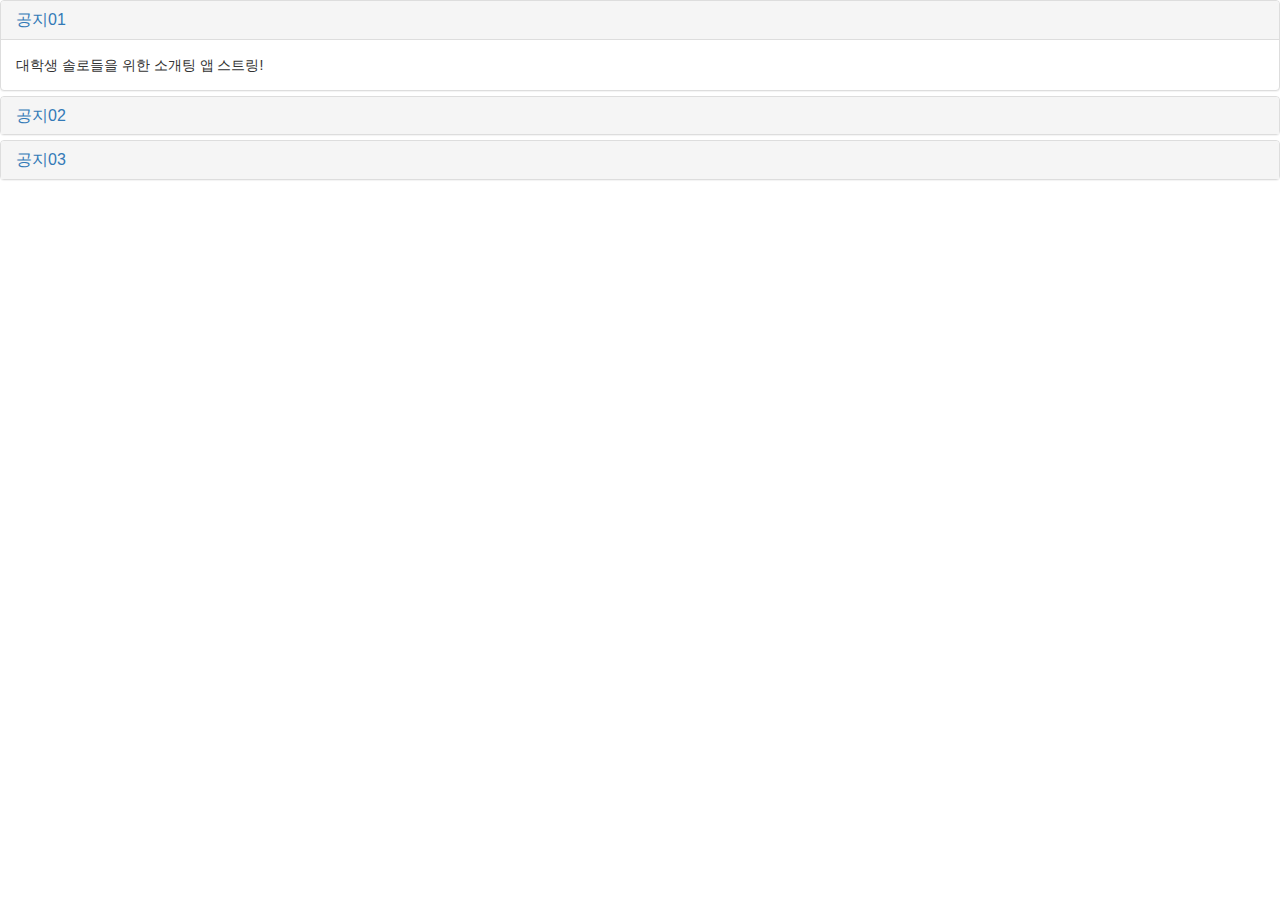
<file: notice.html>
<!DOCTYPE html>
<html>

<head>
  <meta name="viewport" content="width=device-width, initial-scale=1">
  <link rel="stylesheet" href="https://maxcdn.bootstrapcdn.com/bootstrap/3.3.7/css/bootstrap.min.css">
  <script src="https://ajax.googleapis.com/ajax/libs/jquery/3.3.1/jquery.min.js"></script>
  <script src="https://maxcdn.bootstrapcdn.com/bootstrap/3.3.7/js/bootstrap.min.js"></script>
</head>

<body>

  <div class="container" style="padding:0;width:100%">
     <div class="panel-group" id="accordion">
      <div class="panel panel-default">
        <div class="panel-heading">
          <a data-toggle="collapse" data-parent="#accordion" href="#collapse1">
            <h4 class="panel-title">
              공지01
            </h4>
          </a>
        </div>
        <div id="collapse1" class="panel-collapse collapse in">
          <div class="panel-body">대학생 솔로들을 위한 소개팅 앱 스트링!</div>
        </div>
      </div>
      <div class="panel panel-default">
        <div class="panel-heading">
          <a data-toggle="collapse" data-parent="#accordion" href="#collapse2">
            <h4 class="panel-title">
              공지02
            </h4>
          </a>
        </div>
        <div id="collapse2" class="panel-collapse collapse">
          <div class="panel-body">대학생 솔로들을 위한 소개팅 앱 스트링!</div>
        </div>
      </div>
      <div class="panel panel-default">
        <div class="panel-heading">
          <a data-toggle="collapse" data-parent="#accordion" href="#collapse3">
            <h4 class="panel-title">
              공지03
            </h4>
          </a>
        </div>
        <div id="collapse3" class="panel-collapse collapse">
          <div class="panel-body">대학생 솔로들을 위한 소개팅 앱 스트링!</div>
        </div>
      </div>
    </div>
  </div>

</body>

</html>
</file>
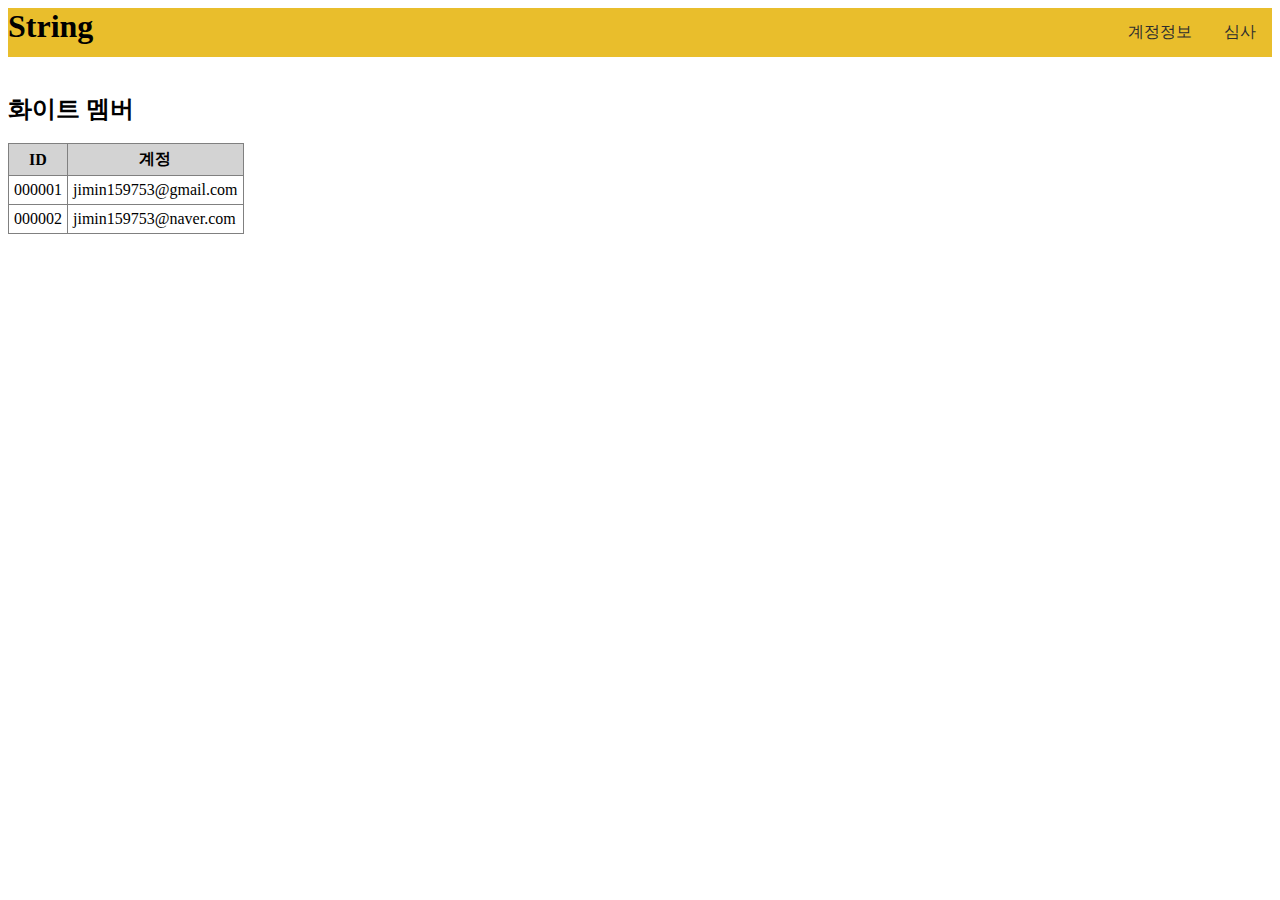
<file: whitemember_list.html>
<html>
    <head>
      <style>
          ul {
              list-style-type: none;
              margin: 0;
              padding: 0;
              overflow: hidden;
              background-color: #E9BE2C;
          }

          li {
              float: left;
          }

          li a,
          .dropbtn {
              display: inline-block;
              color: #2E2E2E;
              text-align: center;
              padding: 14px 16px;
              text-decoration: none;
          }

          li a:hover,
          .dropdown:hover .dropbtn {
              background-color: #2E2E2E;
              color: #E9BE2C;
          }

          li.dropdown {
              display: inline-block;
          }

          .dropdown-content {
              display: none;
              position: absolute;
              background-color: #f9f9f9;
              min-width: 160px;
              box-shadow: 0px 8px 16px 0px rgba(0, 0, 0, 0.2);
              z-index: 1;
          }

          .dropdown-content a {
              color: #2E2E2E;
              padding: 12px 16px;
              text-decoration: none;
              display: block;
              text-align: left;
          }

          .dropdown-content a:hover {
              background-color: #f1f1f1
          }

          .dropdown:hover .dropdown-content {
              display: block;
          }

          table, th, td {
            border: 1px solid gray;
            border-collapse: collapse;
          }

          th, td {
            padding: 5px;
          }

          th {
            background-color: lightgray;
          }
      </style>
    </head>
    <body>
            <ul>
              <li>
                  <font size="6"><strong>String</strong></font>
              </li>
                <li style="float:right" class="dropdown">
                    <a href="javascript:void(0)" class="dropbtn">심사</a>
                    <div class="dropdown-content">
                        <a href="#">화이트 멤버</a>
                        <a href="#">계정 심사</a>
                    </div>
                </li>

                <li style="float:right">
                    <a href="account.asp">계정정보</a>
                </li>
            </ul>

            <br><br>
            <font size="5"><strong>화이트 멤버</strong></font>
            <br><br>

            <table>
              <tr>
                <th>ID</th>
                <th>계정</th>
              </tr>

              <a href="000001id.html">
                <tr>
                    <td>000001</td>
                    <td>jimin159753@gmail.com</td>
                </tr>
              </a>

              <tr>
                <td>000002</td>
                <td>jimin159753@naver.com</td>
              </tr>
            </table>
    </body>
</html>
</file>
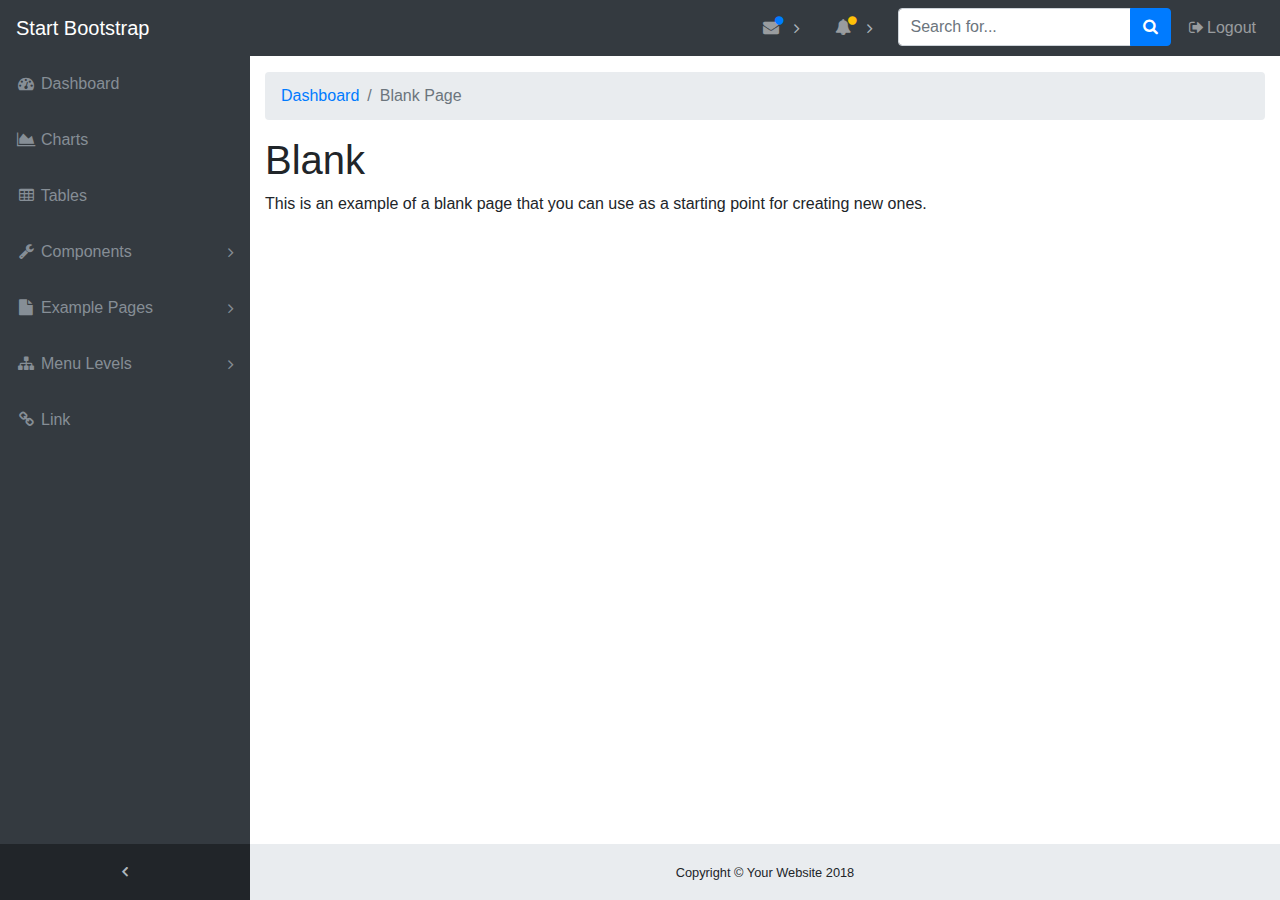
<file: startbootstrap-sb-admin-gh-pages/blank.html>
<!DOCTYPE html>
<html lang="en">

<head>
  <meta charset="utf-8">
  <meta http-equiv="X-UA-Compatible" content="IE=edge">
  <meta name="viewport" content="width=device-width, initial-scale=1, shrink-to-fit=no">
  <meta name="description" content="">
  <meta name="author" content="">
  <title>SB Admin - Start Bootstrap Template</title>
  <!-- Bootstrap core CSS-->
  <link href="vendor/bootstrap/css/bootstrap.min.css" rel="stylesheet">
  <!-- Custom fonts for this template-->
  <link href="vendor/font-awesome/css/font-awesome.min.css" rel="stylesheet" type="text/css">
  <!-- Custom styles for this template-->
  <link href="css/sb-admin.css" rel="stylesheet">
</head>

<body class="fixed-nav sticky-footer bg-dark" id="page-top">
  <!-- Navigation-->
  <nav class="navbar navbar-expand-lg navbar-dark bg-dark fixed-top" id="mainNav">
    <a class="navbar-brand" href="index.html">Start Bootstrap</a>
    <button class="navbar-toggler navbar-toggler-right" type="button" data-toggle="collapse" data-target="#navbarResponsive" aria-controls="navbarResponsive" aria-expanded="false" aria-label="Toggle navigation">
      <span class="navbar-toggler-icon"></span>
    </button>
    <div class="collapse navbar-collapse" id="navbarResponsive">
      <ul class="navbar-nav navbar-sidenav" id="exampleAccordion">
        <li class="nav-item" data-toggle="tooltip" data-placement="right" title="Dashboard">
          <a class="nav-link" href="index.html">
            <i class="fa fa-fw fa-dashboard"></i>
            <span class="nav-link-text">Dashboard</span>
          </a>
        </li>
        <li class="nav-item" data-toggle="tooltip" data-placement="right" title="Charts">
          <a class="nav-link" href="charts.html">
            <i class="fa fa-fw fa-area-chart"></i>
            <span class="nav-link-text">Charts</span>
          </a>
        </li>
        <li class="nav-item" data-toggle="tooltip" data-placement="right" title="Tables">
          <a class="nav-link" href="tables.html">
            <i class="fa fa-fw fa-table"></i>
            <span class="nav-link-text">Tables</span>
          </a>
        </li>
        <li class="nav-item" data-toggle="tooltip" data-placement="right" title="Components">
          <a class="nav-link nav-link-collapse collapsed" data-toggle="collapse" href="#collapseComponents" data-parent="#exampleAccordion">
            <i class="fa fa-fw fa-wrench"></i>
            <span class="nav-link-text">Components</span>
          </a>
          <ul class="sidenav-second-level collapse" id="collapseComponents">
            <li>
              <a href="navbar.html">Navbar</a>
            </li>
            <li>
              <a href="cards.html">Cards</a>
            </li>
          </ul>
        </li>
        <li class="nav-item" data-toggle="tooltip" data-placement="right" title="Example Pages">
          <a class="nav-link nav-link-collapse collapsed" data-toggle="collapse" href="#collapseExamplePages" data-parent="#exampleAccordion">
            <i class="fa fa-fw fa-file"></i>
            <span class="nav-link-text">Example Pages</span>
          </a>
          <ul class="sidenav-second-level collapse" id="collapseExamplePages">
            <li>
              <a href="login.html">Login Page</a>
            </li>
            <li>
              <a href="register.html">Registration Page</a>
            </li>
            <li>
              <a href="forgot-password.html">Forgot Password Page</a>
            </li>
            <li>
              <a href="blank.html">Blank Page</a>
            </li>
          </ul>
        </li>
        <li class="nav-item" data-toggle="tooltip" data-placement="right" title="Menu Levels">
          <a class="nav-link nav-link-collapse collapsed" data-toggle="collapse" href="#collapseMulti" data-parent="#exampleAccordion">
            <i class="fa fa-fw fa-sitemap"></i>
            <span class="nav-link-text">Menu Levels</span>
          </a>
          <ul class="sidenav-second-level collapse" id="collapseMulti">
            <li>
              <a href="#">Second Level Item</a>
            </li>
            <li>
              <a href="#">Second Level Item</a>
            </li>
            <li>
              <a href="#">Second Level Item</a>
            </li>
            <li>
              <a class="nav-link-collapse collapsed" data-toggle="collapse" href="#collapseMulti2">Third Level</a>
              <ul class="sidenav-third-level collapse" id="collapseMulti2">
                <li>
                  <a href="#">Third Level Item</a>
                </li>
                <li>
                  <a href="#">Third Level Item</a>
                </li>
                <li>
                  <a href="#">Third Level Item</a>
                </li>
              </ul>
            </li>
          </ul>
        </li>
        <li class="nav-item" data-toggle="tooltip" data-placement="right" title="Link">
          <a class="nav-link" href="#">
            <i class="fa fa-fw fa-link"></i>
            <span class="nav-link-text">Link</span>
          </a>
        </li>
      </ul>
      <ul class="navbar-nav sidenav-toggler">
        <li class="nav-item">
          <a class="nav-link text-center" id="sidenavToggler">
            <i class="fa fa-fw fa-angle-left"></i>
          </a>
        </li>
      </ul>
      <ul class="navbar-nav ml-auto">
        <li class="nav-item dropdown">
          <a class="nav-link dropdown-toggle mr-lg-2" id="messagesDropdown" href="#" data-toggle="dropdown" aria-haspopup="true" aria-expanded="false">
            <i class="fa fa-fw fa-envelope"></i>
            <span class="d-lg-none">Messages
              <span class="badge badge-pill badge-primary">12 New</span>
            </span>
            <span class="indicator text-primary d-none d-lg-block">
              <i class="fa fa-fw fa-circle"></i>
            </span>
          </a>
          <div class="dropdown-menu" aria-labelledby="messagesDropdown">
            <h6 class="dropdown-header">New Messages:</h6>
            <div class="dropdown-divider"></div>
            <a class="dropdown-item" href="#">
              <strong>David Miller</strong>
              <span class="small float-right text-muted">11:21 AM</span>
              <div class="dropdown-message small">Hey there! This new version of SB Admin is pretty awesome! These messages clip off when they reach the end of the box so they don't overflow over to the sides!</div>
            </a>
            <div class="dropdown-divider"></div>
            <a class="dropdown-item" href="#">
              <strong>Jane Smith</strong>
              <span class="small float-right text-muted">11:21 AM</span>
              <div class="dropdown-message small">I was wondering if you could meet for an appointment at 3:00 instead of 4:00. Thanks!</div>
            </a>
            <div class="dropdown-divider"></div>
            <a class="dropdown-item" href="#">
              <strong>John Doe</strong>
              <span class="small float-right text-muted">11:21 AM</span>
              <div class="dropdown-message small">I've sent the final files over to you for review. When you're able to sign off of them let me know and we can discuss distribution.</div>
            </a>
            <div class="dropdown-divider"></div>
            <a class="dropdown-item small" href="#">View all messages</a>
          </div>
        </li>
        <li class="nav-item dropdown">
          <a class="nav-link dropdown-toggle mr-lg-2" id="alertsDropdown" href="#" data-toggle="dropdown" aria-haspopup="true" aria-expanded="false">
            <i class="fa fa-fw fa-bell"></i>
            <span class="d-lg-none">Alerts
              <span class="badge badge-pill badge-warning">6 New</span>
            </span>
            <span class="indicator text-warning d-none d-lg-block">
              <i class="fa fa-fw fa-circle"></i>
            </span>
          </a>
          <div class="dropdown-menu" aria-labelledby="alertsDropdown">
            <h6 class="dropdown-header">New Alerts:</h6>
            <div class="dropdown-divider"></div>
            <a class="dropdown-item" href="#">
              <span class="text-success">
                <strong>
                  <i class="fa fa-long-arrow-up fa-fw"></i>Status Update</strong>
              </span>
              <span class="small float-right text-muted">11:21 AM</span>
              <div class="dropdown-message small">This is an automated server response message. All systems are online.</div>
            </a>
            <div class="dropdown-divider"></div>
            <a class="dropdown-item" href="#">
              <span class="text-danger">
                <strong>
                  <i class="fa fa-long-arrow-down fa-fw"></i>Status Update</strong>
              </span>
              <span class="small float-right text-muted">11:21 AM</span>
              <div class="dropdown-message small">This is an automated server response message. All systems are online.</div>
            </a>
            <div class="dropdown-divider"></div>
            <a class="dropdown-item" href="#">
              <span class="text-success">
                <strong>
                  <i class="fa fa-long-arrow-up fa-fw"></i>Status Update</strong>
              </span>
              <span class="small float-right text-muted">11:21 AM</span>
              <div class="dropdown-message small">This is an automated server response message. All systems are online.</div>
            </a>
            <div class="dropdown-divider"></div>
            <a class="dropdown-item small" href="#">View all alerts</a>
          </div>
        </li>
        <li class="nav-item">
          <form class="form-inline my-2 my-lg-0 mr-lg-2">
            <div class="input-group">
              <input class="form-control" type="text" placeholder="Search for...">
              <span class="input-group-append">
                <button class="btn btn-primary" type="button">
                  <i class="fa fa-search"></i>
                </button>
              </span>
            </div>
          </form>
        </li>
        <li class="nav-item">
          <a class="nav-link" data-toggle="modal" data-target="#exampleModal">
            <i class="fa fa-fw fa-sign-out"></i>Logout</a>
        </li>
      </ul>
    </div>
  </nav>
  <div class="content-wrapper">
    <div class="container-fluid">
      <!-- Breadcrumbs-->
      <ol class="breadcrumb">
        <li class="breadcrumb-item">
          <a href="index.html">Dashboard</a>
        </li>
        <li class="breadcrumb-item active">Blank Page</li>
      </ol>
      <div class="row">
        <div class="col-12">
          <h1>Blank</h1>
          <p>This is an example of a blank page that you can use as a starting point for creating new ones.</p>
        </div>
      </div>
    </div>
    <!-- /.container-fluid-->
    <!-- /.content-wrapper-->
    <footer class="sticky-footer">
      <div class="container">
        <div class="text-center">
          <small>Copyright © Your Website 2018</small>
        </div>
      </div>
    </footer>
    <!-- Scroll to Top Button-->
    <a class="scroll-to-top rounded" href="#page-top">
      <i class="fa fa-angle-up"></i>
    </a>
    <!-- Logout Modal-->
    <div class="modal fade" id="exampleModal" tabindex="-1" role="dialog" aria-labelledby="exampleModalLabel" aria-hidden="true">
      <div class="modal-dialog" role="document">
        <div class="modal-content">
          <div class="modal-header">
            <h5 class="modal-title" id="exampleModalLabel">Ready to Leave?</h5>
            <button class="close" type="button" data-dismiss="modal" aria-label="Close">
              <span aria-hidden="true">×</span>
            </button>
          </div>
          <div class="modal-body">Select "Logout" below if you are ready to end your current session.</div>
          <div class="modal-footer">
            <button class="btn btn-secondary" type="button" data-dismiss="modal">Cancel</button>
            <a class="btn btn-primary" href="login.html">Logout</a>
          </div>
        </div>
      </div>
    </div>
    <!-- Bootstrap core JavaScript-->
    <script src="vendor/jquery/jquery.min.js"></script>
    <script src="vendor/bootstrap/js/bootstrap.bundle.min.js"></script>
    <!-- Core plugin JavaScript-->
    <script src="vendor/jquery-easing/jquery.easing.min.js"></script>
    <!-- Custom scripts for all pages-->
    <script src="js/sb-admin.min.js"></script>
  </div>
</body>

</html>
</file>
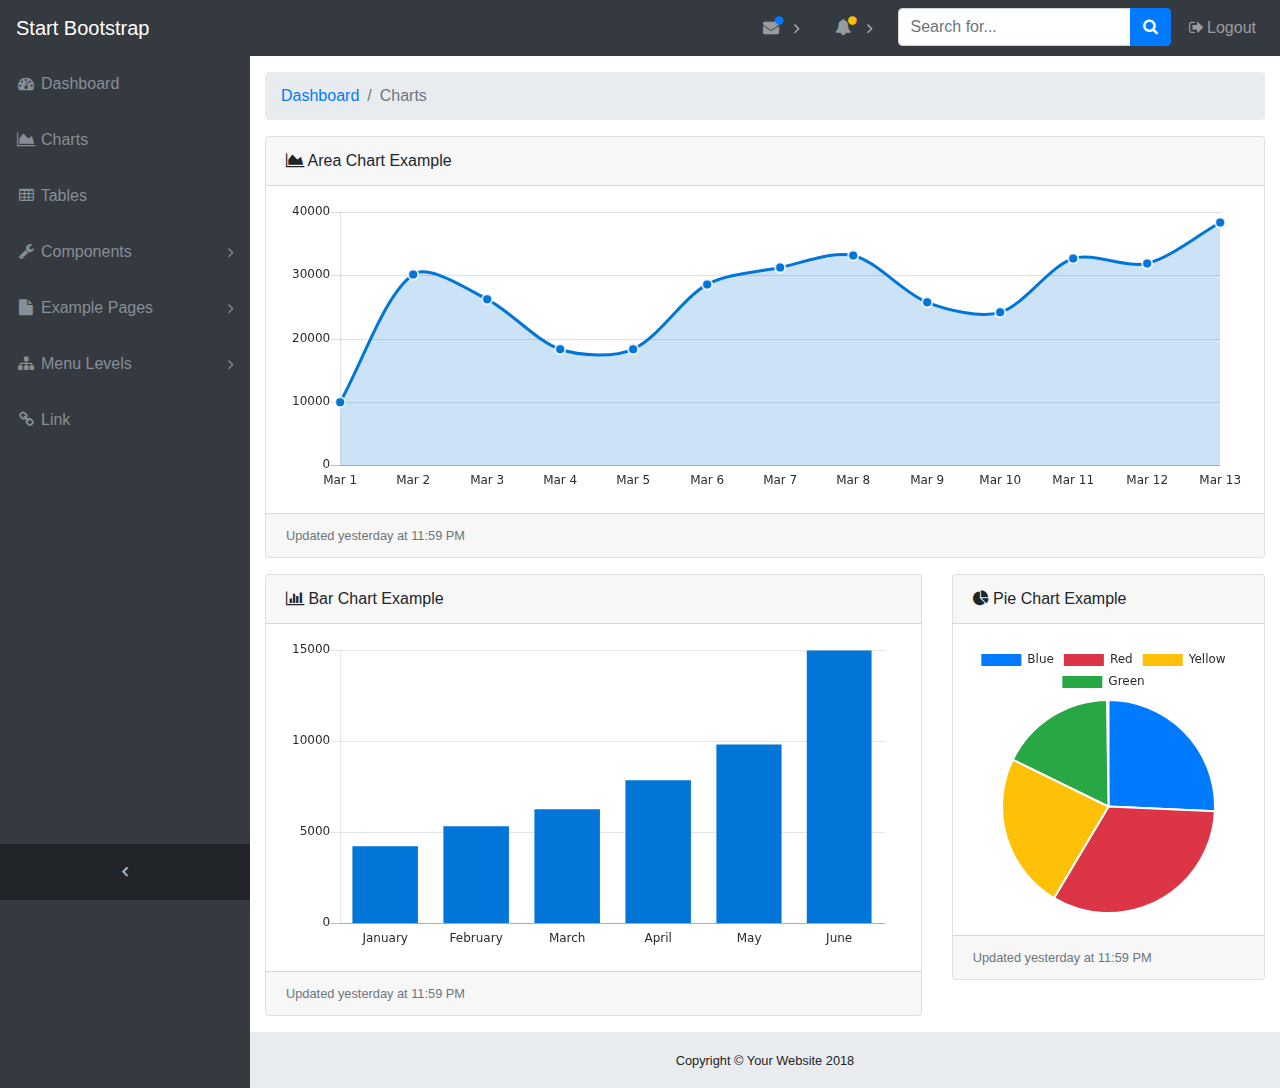
<file: startbootstrap-sb-admin-gh-pages/charts.html>
<!DOCTYPE html>
<html lang="en">

<head>
  <meta charset="utf-8">
  <meta http-equiv="X-UA-Compatible" content="IE=edge">
  <meta name="viewport" content="width=device-width, initial-scale=1, shrink-to-fit=no">
  <meta name="description" content="">
  <meta name="author" content="">
  <title>SB Admin - Start Bootstrap Template</title>
  <!-- Bootstrap core CSS-->
  <link href="vendor/bootstrap/css/bootstrap.min.css" rel="stylesheet">
  <!-- Custom fonts for this template-->
  <link href="vendor/font-awesome/css/font-awesome.min.css" rel="stylesheet" type="text/css">
  <!-- Custom styles for this template-->
  <link href="css/sb-admin.css" rel="stylesheet">
</head>

<body class="fixed-nav sticky-footer bg-dark" id="page-top">
  <!-- Navigation-->
  <nav class="navbar navbar-expand-lg navbar-dark bg-dark fixed-top" id="mainNav">
    <a class="navbar-brand" href="index.html">Start Bootstrap</a>
    <button class="navbar-toggler navbar-toggler-right" type="button" data-toggle="collapse" data-target="#navbarResponsive" aria-controls="navbarResponsive" aria-expanded="false" aria-label="Toggle navigation">
      <span class="navbar-toggler-icon"></span>
    </button>
    <div class="collapse navbar-collapse" id="navbarResponsive">
      <ul class="navbar-nav navbar-sidenav" id="exampleAccordion">
        <li class="nav-item" data-toggle="tooltip" data-placement="right" title="Dashboard">
          <a class="nav-link" href="index.html">
            <i class="fa fa-fw fa-dashboard"></i>
            <span class="nav-link-text">Dashboard</span>
          </a>
        </li>
        <li class="nav-item" data-toggle="tooltip" data-placement="right" title="Charts">
          <a class="nav-link" href="charts.html">
            <i class="fa fa-fw fa-area-chart"></i>
            <span class="nav-link-text">Charts</span>
          </a>
        </li>
        <li class="nav-item" data-toggle="tooltip" data-placement="right" title="Tables">
          <a class="nav-link" href="tables.html">
            <i class="fa fa-fw fa-table"></i>
            <span class="nav-link-text">Tables</span>
          </a>
        </li>
        <li class="nav-item" data-toggle="tooltip" data-placement="right" title="Components">
          <a class="nav-link nav-link-collapse collapsed" data-toggle="collapse" href="#collapseComponents" data-parent="#exampleAccordion">
            <i class="fa fa-fw fa-wrench"></i>
            <span class="nav-link-text">Components</span>
          </a>
          <ul class="sidenav-second-level collapse" id="collapseComponents">
            <li>
              <a href="navbar.html">Navbar</a>
            </li>
            <li>
              <a href="cards.html">Cards</a>
            </li>
          </ul>
        </li>
        <li class="nav-item" data-toggle="tooltip" data-placement="right" title="Example Pages">
          <a class="nav-link nav-link-collapse collapsed" data-toggle="collapse" href="#collapseExamplePages" data-parent="#exampleAccordion">
            <i class="fa fa-fw fa-file"></i>
            <span class="nav-link-text">Example Pages</span>
          </a>
          <ul class="sidenav-second-level collapse" id="collapseExamplePages">
            <li>
              <a href="login.html">Login Page</a>
            </li>
            <li>
              <a href="register.html">Registration Page</a>
            </li>
            <li>
              <a href="forgot-password.html">Forgot Password Page</a>
            </li>
            <li>
              <a href="blank.html">Blank Page</a>
            </li>
          </ul>
        </li>
        <li class="nav-item" data-toggle="tooltip" data-placement="right" title="Menu Levels">
          <a class="nav-link nav-link-collapse collapsed" data-toggle="collapse" href="#collapseMulti" data-parent="#exampleAccordion">
            <i class="fa fa-fw fa-sitemap"></i>
            <span class="nav-link-text">Menu Levels</span>
          </a>
          <ul class="sidenav-second-level collapse" id="collapseMulti">
            <li>
              <a href="#">Second Level Item</a>
            </li>
            <li>
              <a href="#">Second Level Item</a>
            </li>
            <li>
              <a href="#">Second Level Item</a>
            </li>
            <li>
              <a class="nav-link-collapse collapsed" data-toggle="collapse" href="#collapseMulti2">Third Level</a>
              <ul class="sidenav-third-level collapse" id="collapseMulti2">
                <li>
                  <a href="#">Third Level Item</a>
                </li>
                <li>
                  <a href="#">Third Level Item</a>
                </li>
                <li>
                  <a href="#">Third Level Item</a>
                </li>
              </ul>
            </li>
          </ul>
        </li>
        <li class="nav-item" data-toggle="tooltip" data-placement="right" title="Link">
          <a class="nav-link" href="#">
            <i class="fa fa-fw fa-link"></i>
            <span class="nav-link-text">Link</span>
          </a>
        </li>
      </ul>
      <ul class="navbar-nav sidenav-toggler">
        <li class="nav-item">
          <a class="nav-link text-center" id="sidenavToggler">
            <i class="fa fa-fw fa-angle-left"></i>
          </a>
        </li>
      </ul>
      <ul class="navbar-nav ml-auto">
        <li class="nav-item dropdown">
          <a class="nav-link dropdown-toggle mr-lg-2" id="messagesDropdown" href="#" data-toggle="dropdown" aria-haspopup="true" aria-expanded="false">
            <i class="fa fa-fw fa-envelope"></i>
            <span class="d-lg-none">Messages
              <span class="badge badge-pill badge-primary">12 New</span>
            </span>
            <span class="indicator text-primary d-none d-lg-block">
              <i class="fa fa-fw fa-circle"></i>
            </span>
          </a>
          <div class="dropdown-menu" aria-labelledby="messagesDropdown">
            <h6 class="dropdown-header">New Messages:</h6>
            <div class="dropdown-divider"></div>
            <a class="dropdown-item" href="#">
              <strong>David Miller</strong>
              <span class="small float-right text-muted">11:21 AM</span>
              <div class="dropdown-message small">Hey there! This new version of SB Admin is pretty awesome! These messages clip off when they reach the end of the box so they don't overflow over to the sides!</div>
            </a>
            <div class="dropdown-divider"></div>
            <a class="dropdown-item" href="#">
              <strong>Jane Smith</strong>
              <span class="small float-right text-muted">11:21 AM</span>
              <div class="dropdown-message small">I was wondering if you could meet for an appointment at 3:00 instead of 4:00. Thanks!</div>
            </a>
            <div class="dropdown-divider"></div>
            <a class="dropdown-item" href="#">
              <strong>John Doe</strong>
              <span class="small float-right text-muted">11:21 AM</span>
              <div class="dropdown-message small">I've sent the final files over to you for review. When you're able to sign off of them let me know and we can discuss distribution.</div>
            </a>
            <div class="dropdown-divider"></div>
            <a class="dropdown-item small" href="#">View all messages</a>
          </div>
        </li>
        <li class="nav-item dropdown">
          <a class="nav-link dropdown-toggle mr-lg-2" id="alertsDropdown" href="#" data-toggle="dropdown" aria-haspopup="true" aria-expanded="false">
            <i class="fa fa-fw fa-bell"></i>
            <span class="d-lg-none">Alerts
              <span class="badge badge-pill badge-warning">6 New</span>
            </span>
            <span class="indicator text-warning d-none d-lg-block">
              <i class="fa fa-fw fa-circle"></i>
            </span>
          </a>
          <div class="dropdown-menu" aria-labelledby="alertsDropdown">
            <h6 class="dropdown-header">New Alerts:</h6>
            <div class="dropdown-divider"></div>
            <a class="dropdown-item" href="#">
              <span class="text-success">
                <strong>
                  <i class="fa fa-long-arrow-up fa-fw"></i>Status Update</strong>
              </span>
              <span class="small float-right text-muted">11:21 AM</span>
              <div class="dropdown-message small">This is an automated server response message. All systems are online.</div>
            </a>
            <div class="dropdown-divider"></div>
            <a class="dropdown-item" href="#">
              <span class="text-danger">
                <strong>
                  <i class="fa fa-long-arrow-down fa-fw"></i>Status Update</strong>
              </span>
              <span class="small float-right text-muted">11:21 AM</span>
              <div class="dropdown-message small">This is an automated server response message. All systems are online.</div>
            </a>
            <div class="dropdown-divider"></div>
            <a class="dropdown-item" href="#">
              <span class="text-success">
                <strong>
                  <i class="fa fa-long-arrow-up fa-fw"></i>Status Update</strong>
              </span>
              <span class="small float-right text-muted">11:21 AM</span>
              <div class="dropdown-message small">This is an automated server response message. All systems are online.</div>
            </a>
            <div class="dropdown-divider"></div>
            <a class="dropdown-item small" href="#">View all alerts</a>
          </div>
        </li>
        <li class="nav-item">
          <form class="form-inline my-2 my-lg-0 mr-lg-2">
            <div class="input-group">
              <input class="form-control" type="text" placeholder="Search for...">
              <span class="input-group-append">
                <button class="btn btn-primary" type="button">
                  <i class="fa fa-search"></i>
                </button>
              </span>
            </div>
          </form>
        </li>
        <li class="nav-item">
          <a class="nav-link" data-toggle="modal" data-target="#exampleModal">
            <i class="fa fa-fw fa-sign-out"></i>Logout</a>
        </li>
      </ul>
    </div>
  </nav>
  <div class="content-wrapper">
    <div class="container-fluid">
      <!-- Breadcrumbs-->
      <ol class="breadcrumb">
        <li class="breadcrumb-item">
          <a href="#">Dashboard</a>
        </li>
        <li class="breadcrumb-item active">Charts</li>
      </ol>
      <!-- Area Chart Example-->
      <div class="card mb-3">
        <div class="card-header">
          <i class="fa fa-area-chart"></i> Area Chart Example</div>
        <div class="card-body">
          <canvas id="myAreaChart" width="100%" height="30"></canvas>
        </div>
        <div class="card-footer small text-muted">Updated yesterday at 11:59 PM</div>
      </div>
      <div class="row">
        <div class="col-lg-8">
          <!-- Example Bar Chart Card-->
          <div class="card mb-3">
            <div class="card-header">
              <i class="fa fa-bar-chart"></i> Bar Chart Example</div>
            <div class="card-body">
              <canvas id="myBarChart" width="100" height="50"></canvas>
            </div>
            <div class="card-footer small text-muted">Updated yesterday at 11:59 PM</div>
          </div>
        </div>
        <div class="col-lg-4">
          <!-- Example Pie Chart Card-->
          <div class="card mb-3">
            <div class="card-header">
              <i class="fa fa-pie-chart"></i> Pie Chart Example</div>
            <div class="card-body">
              <canvas id="myPieChart" width="100%" height="100"></canvas>
            </div>
            <div class="card-footer small text-muted">Updated yesterday at 11:59 PM</div>
          </div>
        </div>
      </div>
    </div>
    <!-- /.container-fluid-->
    <!-- /.content-wrapper-->
    <footer class="sticky-footer">
      <div class="container">
        <div class="text-center">
          <small>Copyright © Your Website 2018</small>
        </div>
      </div>
    </footer>
    <!-- Scroll to Top Button-->
    <a class="scroll-to-top rounded" href="#page-top">
      <i class="fa fa-angle-up"></i>
    </a>
    <!-- Logout Modal-->
    <div class="modal fade" id="exampleModal" tabindex="-1" role="dialog" aria-labelledby="exampleModalLabel" aria-hidden="true">
      <div class="modal-dialog" role="document">
        <div class="modal-content">
          <div class="modal-header">
            <h5 class="modal-title" id="exampleModalLabel">Ready to Leave?</h5>
            <button class="close" type="button" data-dismiss="modal" aria-label="Close">
              <span aria-hidden="true">×</span>
            </button>
          </div>
          <div class="modal-body">Select "Logout" below if you are ready to end your current session.</div>
          <div class="modal-footer">
            <button class="btn btn-secondary" type="button" data-dismiss="modal">Cancel</button>
            <a class="btn btn-primary" href="login.html">Logout</a>
          </div>
        </div>
      </div>
    </div>
    <!-- Bootstrap core JavaScript-->
    <script src="vendor/jquery/jquery.min.js"></script>
    <script src="vendor/bootstrap/js/bootstrap.bundle.min.js"></script>
    <!-- Core plugin JavaScript-->
    <script src="vendor/jquery-easing/jquery.easing.min.js"></script>
    <!-- Page level plugin JavaScript-->
    <script src="vendor/chart.js/Chart.min.js"></script>
    <!-- Custom scripts for all pages-->
    <script src="js/sb-admin.min.js"></script>
    <!-- Custom scripts for this page-->
    <script src="js/sb-admin-charts.min.js"></script>
  </div>
</body>

</html>
</file>
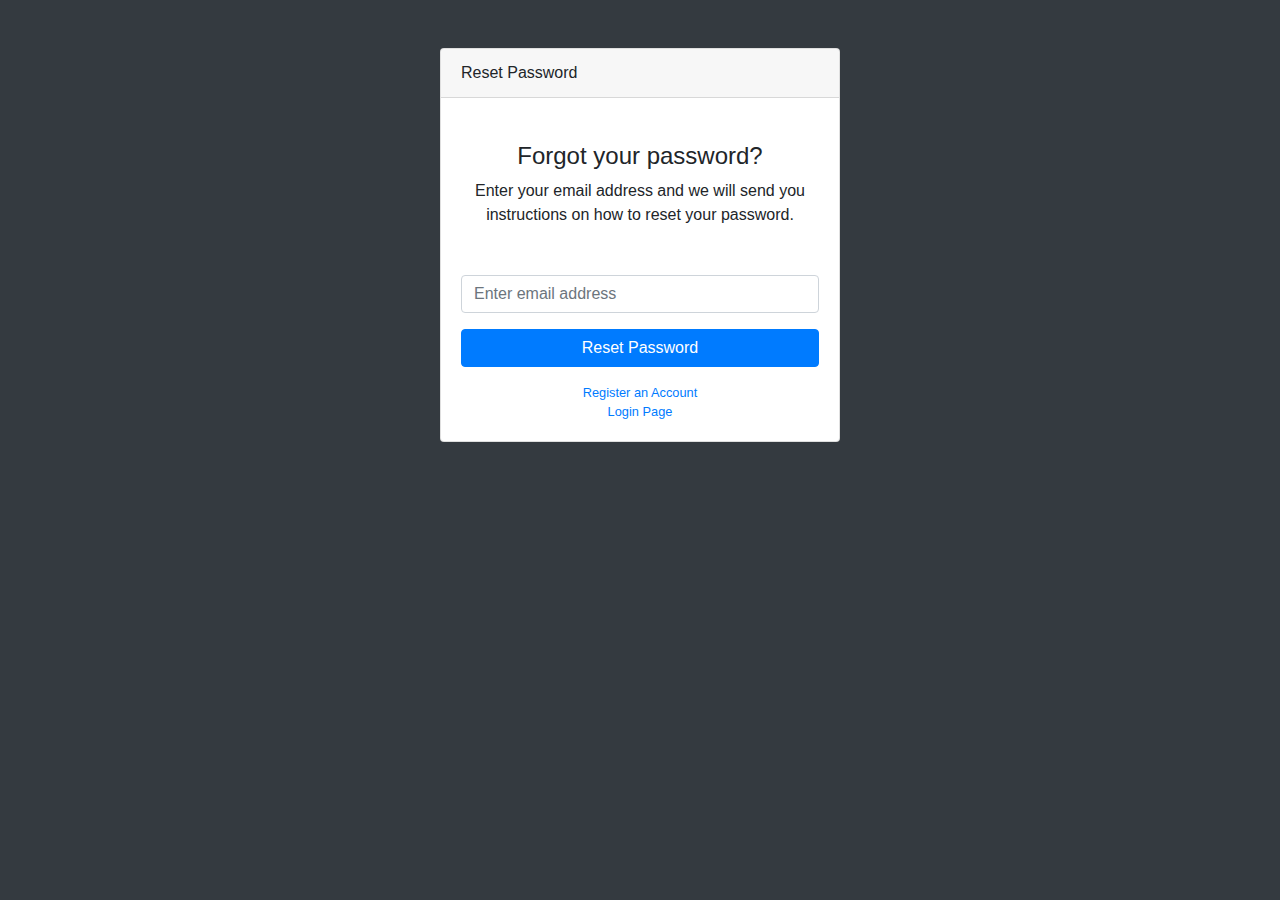
<file: startbootstrap-sb-admin-gh-pages/forgot-password.html>
<!DOCTYPE html>
<html lang="en">

<head>
  <meta charset="utf-8">
  <meta http-equiv="X-UA-Compatible" content="IE=edge">
  <meta name="viewport" content="width=device-width, initial-scale=1, shrink-to-fit=no">
  <meta name="description" content="">
  <meta name="author" content="">
  <title>SB Admin - Start Bootstrap Template</title>
  <!-- Bootstrap core CSS-->
  <link href="vendor/bootstrap/css/bootstrap.min.css" rel="stylesheet">
  <!-- Custom fonts for this template-->
  <link href="vendor/font-awesome/css/font-awesome.min.css" rel="stylesheet" type="text/css">
  <!-- Custom styles for this template-->
  <link href="css/sb-admin.css" rel="stylesheet">
</head>

<body class="bg-dark">
  <div class="container">
    <div class="card card-login mx-auto mt-5">
      <div class="card-header">Reset Password</div>
      <div class="card-body">
        <div class="text-center mt-4 mb-5">
          <h4>Forgot your password?</h4>
          <p>Enter your email address and we will send you instructions on how to reset your password.</p>
        </div>
        <form>
          <div class="form-group">
            <input class="form-control" id="exampleInputEmail1" type="email" aria-describedby="emailHelp" placeholder="Enter email address">
          </div>
          <a class="btn btn-primary btn-block" href="login.html">Reset Password</a>
        </form>
        <div class="text-center">
          <a class="d-block small mt-3" href="register.html">Register an Account</a>
          <a class="d-block small" href="login.html">Login Page</a>
        </div>
      </div>
    </div>
  </div>
  <!-- Bootstrap core JavaScript-->
  <script src="vendor/jquery/jquery.min.js"></script>
  <script src="vendor/bootstrap/js/bootstrap.bundle.min.js"></script>
  <!-- Core plugin JavaScript-->
  <script src="vendor/jquery-easing/jquery.easing.min.js"></script>
</body>

</html>
</file>
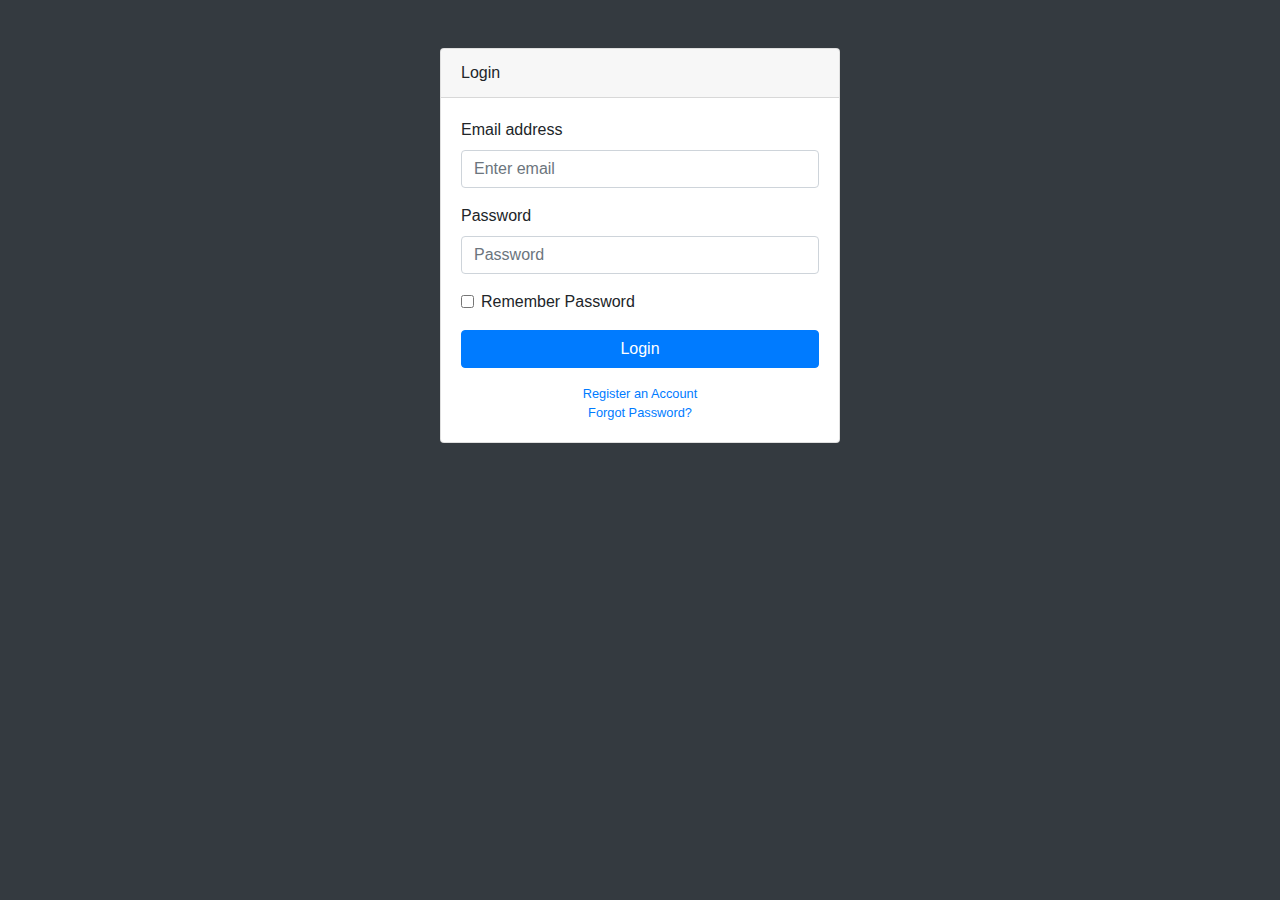
<file: startbootstrap-sb-admin-gh-pages/login.html>
<!DOCTYPE html>
<html lang="en">

<head>
  <meta charset="utf-8">
  <meta http-equiv="X-UA-Compatible" content="IE=edge">
  <meta name="viewport" content="width=device-width, initial-scale=1, shrink-to-fit=no">
  <meta name="description" content="">
  <meta name="author" content="">
  <title>SB Admin - Start Bootstrap Template</title>
  <!-- Bootstrap core CSS-->
  <link href="vendor/bootstrap/css/bootstrap.min.css" rel="stylesheet">
  <!-- Custom fonts for this template-->
  <link href="vendor/font-awesome/css/font-awesome.min.css" rel="stylesheet" type="text/css">
  <!-- Custom styles for this template-->
  <link href="css/sb-admin.css" rel="stylesheet">
</head>

<body class="bg-dark">
  <div class="container">
    <div class="card card-login mx-auto mt-5">
      <div class="card-header">Login</div>
      <div class="card-body">
        <form>
          <div class="form-group">
            <label for="exampleInputEmail1">Email address</label>
            <input class="form-control" id="exampleInputEmail1" type="email" aria-describedby="emailHelp" placeholder="Enter email">
          </div>
          <div class="form-group">
            <label for="exampleInputPassword1">Password</label>
            <input class="form-control" id="exampleInputPassword1" type="password" placeholder="Password">
          </div>
          <div class="form-group">
            <div class="form-check">
              <label class="form-check-label">
                <input class="form-check-input" type="checkbox"> Remember Password</label>
            </div>
          </div>
          <a class="btn btn-primary btn-block" href="index.html">Login</a>
        </form>
        <div class="text-center">
          <a class="d-block small mt-3" href="register.html">Register an Account</a>
          <a class="d-block small" href="forgot-password.html">Forgot Password?</a>
        </div>
      </div>
    </div>
  </div>
  <!-- Bootstrap core JavaScript-->
  <script src="vendor/jquery/jquery.min.js"></script>
  <script src="vendor/bootstrap/js/bootstrap.bundle.min.js"></script>
  <!-- Core plugin JavaScript-->
  <script src="vendor/jquery-easing/jquery.easing.min.js"></script>
</body>

</html>
</file>
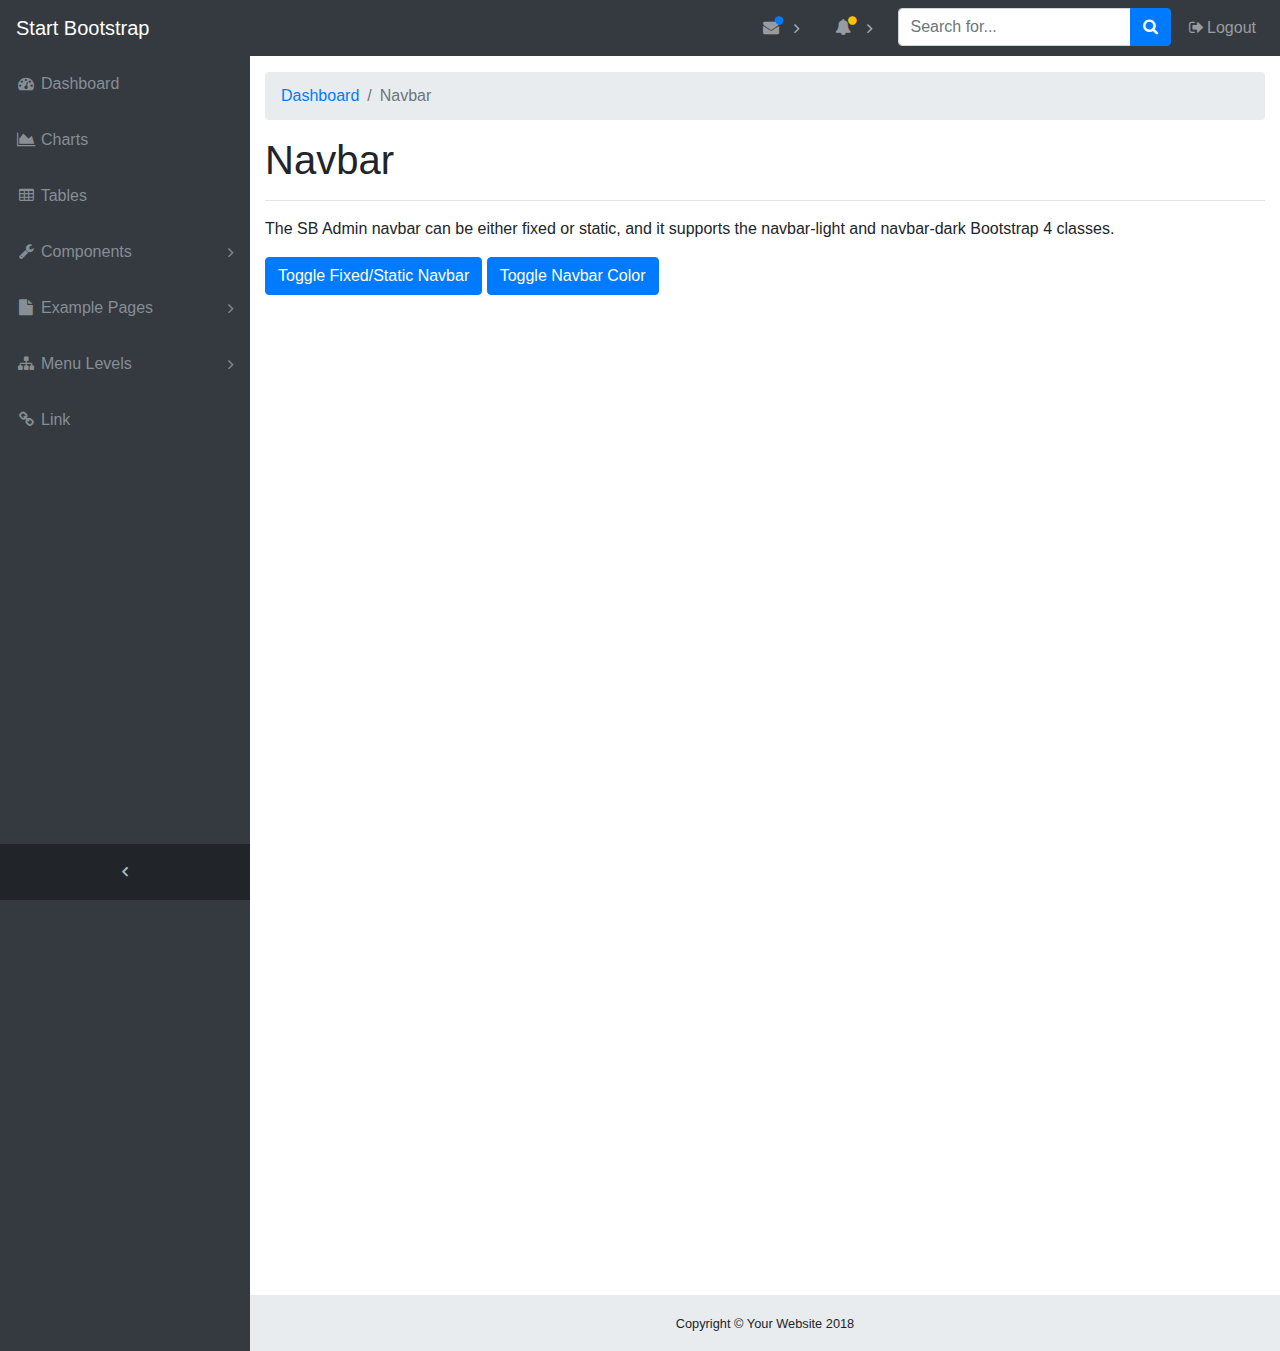
<file: startbootstrap-sb-admin-gh-pages/navbar.html>
<!DOCTYPE html>
<html lang="en">

<head>
  <meta charset="utf-8">
  <meta http-equiv="X-UA-Compatible" content="IE=edge">
  <meta name="viewport" content="width=device-width, initial-scale=1, shrink-to-fit=no">
  <meta name="description" content="">
  <meta name="author" content="">
  <title>SB Admin - Start Bootstrap Template</title>
  <!-- Bootstrap core CSS-->
  <link href="vendor/bootstrap/css/bootstrap.min.css" rel="stylesheet">
  <!-- Custom fonts for this template-->
  <link href="vendor/font-awesome/css/font-awesome.min.css" rel="stylesheet" type="text/css">
  <!-- Custom styles for this template-->
  <link href="css/sb-admin.css" rel="stylesheet">
</head>

<body class="fixed-nav sticky-footer bg-dark" id="page-top">
  <!-- Navigation-->
  <nav class="navbar navbar-expand-lg navbar-dark bg-dark fixed-top" id="mainNav">
    <a class="navbar-brand" href="index.html">Start Bootstrap</a>
    <button class="navbar-toggler navbar-toggler-right" type="button" data-toggle="collapse" data-target="#navbarResponsive" aria-controls="navbarResponsive" aria-expanded="false" aria-label="Toggle navigation">
      <span class="navbar-toggler-icon"></span>
    </button>
    <div class="collapse navbar-collapse" id="navbarResponsive">
      <ul class="navbar-nav navbar-sidenav" id="exampleAccordion">
        <li class="nav-item" data-toggle="tooltip" data-placement="right" title="Dashboard">
          <a class="nav-link" href="index.html">
            <i class="fa fa-fw fa-dashboard"></i>
            <span class="nav-link-text">Dashboard</span>
          </a>
        </li>
        <li class="nav-item" data-toggle="tooltip" data-placement="right" title="Charts">
          <a class="nav-link" href="charts.html">
            <i class="fa fa-fw fa-area-chart"></i>
            <span class="nav-link-text">Charts</span>
          </a>
        </li>
        <li class="nav-item" data-toggle="tooltip" data-placement="right" title="Tables">
          <a class="nav-link" href="tables.html">
            <i class="fa fa-fw fa-table"></i>
            <span class="nav-link-text">Tables</span>
          </a>
        </li>
        <li class="nav-item" data-toggle="tooltip" data-placement="right" title="Components">
          <a class="nav-link nav-link-collapse collapsed" data-toggle="collapse" href="#collapseComponents" data-parent="#exampleAccordion">
            <i class="fa fa-fw fa-wrench"></i>
            <span class="nav-link-text">Components</span>
          </a>
          <ul class="sidenav-second-level collapse" id="collapseComponents">
            <li>
              <a href="navbar.html">Navbar</a>
            </li>
            <li>
              <a href="cards.html">Cards</a>
            </li>
          </ul>
        </li>
        <li class="nav-item" data-toggle="tooltip" data-placement="right" title="Example Pages">
          <a class="nav-link nav-link-collapse collapsed" data-toggle="collapse" href="#collapseExamplePages" data-parent="#exampleAccordion">
            <i class="fa fa-fw fa-file"></i>
            <span class="nav-link-text">Example Pages</span>
          </a>
          <ul class="sidenav-second-level collapse" id="collapseExamplePages">
            <li>
              <a href="login.html">Login Page</a>
            </li>
            <li>
              <a href="register.html">Registration Page</a>
            </li>
            <li>
              <a href="forgot-password.html">Forgot Password Page</a>
            </li>
            <li>
              <a href="blank.html">Blank Page</a>
            </li>
          </ul>
        </li>
        <li class="nav-item" data-toggle="tooltip" data-placement="right" title="Menu Levels">
          <a class="nav-link nav-link-collapse collapsed" data-toggle="collapse" href="#collapseMulti" data-parent="#exampleAccordion">
            <i class="fa fa-fw fa-sitemap"></i>
            <span class="nav-link-text">Menu Levels</span>
          </a>
          <ul class="sidenav-second-level collapse" id="collapseMulti">
            <li>
              <a href="#">Second Level Item</a>
            </li>
            <li>
              <a href="#">Second Level Item</a>
            </li>
            <li>
              <a href="#">Second Level Item</a>
            </li>
            <li>
              <a class="nav-link-collapse collapsed" data-toggle="collapse" href="#collapseMulti2">Third Level</a>
              <ul class="sidenav-third-level collapse" id="collapseMulti2">
                <li>
                  <a href="#">Third Level Item</a>
                </li>
                <li>
                  <a href="#">Third Level Item</a>
                </li>
                <li>
                  <a href="#">Third Level Item</a>
                </li>
              </ul>
            </li>
          </ul>
        </li>
        <li class="nav-item" data-toggle="tooltip" data-placement="right" title="Link">
          <a class="nav-link" href="#">
            <i class="fa fa-fw fa-link"></i>
            <span class="nav-link-text">Link</span>
          </a>
        </li>
      </ul>
      <ul class="navbar-nav sidenav-toggler">
        <li class="nav-item">
          <a class="nav-link text-center" id="sidenavToggler">
            <i class="fa fa-fw fa-angle-left"></i>
          </a>
        </li>
      </ul>
      <ul class="navbar-nav ml-auto">
        <li class="nav-item dropdown">
          <a class="nav-link dropdown-toggle mr-lg-2" id="messagesDropdown" href="#" data-toggle="dropdown" aria-haspopup="true" aria-expanded="false">
            <i class="fa fa-fw fa-envelope"></i>
            <span class="d-lg-none">Messages
              <span class="badge badge-pill badge-primary">12 New</span>
            </span>
            <span class="indicator text-primary d-none d-lg-block">
              <i class="fa fa-fw fa-circle"></i>
            </span>
          </a>
          <div class="dropdown-menu" aria-labelledby="messagesDropdown">
            <h6 class="dropdown-header">New Messages:</h6>
            <div class="dropdown-divider"></div>
            <a class="dropdown-item" href="#">
              <strong>David Miller</strong>
              <span class="small float-right text-muted">11:21 AM</span>
              <div class="dropdown-message small">Hey there! This new version of SB Admin is pretty awesome! These messages clip off when they reach the end of the box so they don't overflow over to the sides!</div>
            </a>
            <div class="dropdown-divider"></div>
            <a class="dropdown-item" href="#">
              <strong>Jane Smith</strong>
              <span class="small float-right text-muted">11:21 AM</span>
              <div class="dropdown-message small">I was wondering if you could meet for an appointment at 3:00 instead of 4:00. Thanks!</div>
            </a>
            <div class="dropdown-divider"></div>
            <a class="dropdown-item" href="#">
              <strong>John Doe</strong>
              <span class="small float-right text-muted">11:21 AM</span>
              <div class="dropdown-message small">I've sent the final files over to you for review. When you're able to sign off of them let me know and we can discuss distribution.</div>
            </a>
            <div class="dropdown-divider"></div>
            <a class="dropdown-item small" href="#">View all messages</a>
          </div>
        </li>
        <li class="nav-item dropdown">
          <a class="nav-link dropdown-toggle mr-lg-2" id="alertsDropdown" href="#" data-toggle="dropdown" aria-haspopup="true" aria-expanded="false">
            <i class="fa fa-fw fa-bell"></i>
            <span class="d-lg-none">Alerts
              <span class="badge badge-pill badge-warning">6 New</span>
            </span>
            <span class="indicator text-warning d-none d-lg-block">
              <i class="fa fa-fw fa-circle"></i>
            </span>
          </a>
          <div class="dropdown-menu" aria-labelledby="alertsDropdown">
            <h6 class="dropdown-header">New Alerts:</h6>
            <div class="dropdown-divider"></div>
            <a class="dropdown-item" href="#">
              <span class="text-success">
                <strong>
                  <i class="fa fa-long-arrow-up fa-fw"></i>Status Update</strong>
              </span>
              <span class="small float-right text-muted">11:21 AM</span>
              <div class="dropdown-message small">This is an automated server response message. All systems are online.</div>
            </a>
            <div class="dropdown-divider"></div>
            <a class="dropdown-item" href="#">
              <span class="text-danger">
                <strong>
                  <i class="fa fa-long-arrow-down fa-fw"></i>Status Update</strong>
              </span>
              <span class="small float-right text-muted">11:21 AM</span>
              <div class="dropdown-message small">This is an automated server response message. All systems are online.</div>
            </a>
            <div class="dropdown-divider"></div>
            <a class="dropdown-item" href="#">
              <span class="text-success">
                <strong>
                  <i class="fa fa-long-arrow-up fa-fw"></i>Status Update</strong>
              </span>
              <span class="small float-right text-muted">11:21 AM</span>
              <div class="dropdown-message small">This is an automated server response message. All systems are online.</div>
            </a>
            <div class="dropdown-divider"></div>
            <a class="dropdown-item small" href="#">View all alerts</a>
          </div>
        </li>
        <li class="nav-item">
          <form class="form-inline my-2 my-lg-0 mr-lg-2">
            <div class="input-group">
              <input class="form-control" type="text" placeholder="Search for...">
              <span class="input-group-append">
                <button class="btn btn-primary" type="button">
                  <i class="fa fa-search"></i>
                </button>
              </span>
            </div>
          </form>
        </li>
        <li class="nav-item">
          <a class="nav-link" data-toggle="modal" data-target="#exampleModal">
            <i class="fa fa-fw fa-sign-out"></i>Logout</a>
        </li>
      </ul>
    </div>
  </nav>
  <div class="content-wrapper">
    <div class="container-fluid">
      <!-- Breadcrumbs-->
      <ol class="breadcrumb">
        <li class="breadcrumb-item">
          <a href="#">Dashboard</a>
        </li>
        <li class="breadcrumb-item active">Navbar</li>
      </ol>
      <h1>Navbar</h1>
      <hr>
      <p>The SB Admin navbar can be either fixed or static, and it supports the navbar-light and navbar-dark Bootstrap 4 classes.</p>
      <a class="btn btn-primary" href="#" id="toggleNavPosition">Toggle Fixed/Static Navbar</a>
      <a class="btn btn-primary" href="#" id="toggleNavColor">Toggle Navbar Color</a>
      <!-- Blank div to give the page height to preview the fixed vs. static navbar-->
      <div style="height: 1000px;"></div>
    </div>
    <!-- /.container-fluid-->
    <!-- /.content-wrapper-->
    <footer class="sticky-footer">
      <div class="container">
        <div class="text-center">
          <small>Copyright © Your Website 2018</small>
        </div>
      </div>
    </footer>
    <!-- Scroll to Top Button-->
    <a class="scroll-to-top rounded" href="#page-top">
      <i class="fa fa-angle-up"></i>
    </a>
    <!-- Logout Modal-->
    <div class="modal fade" id="exampleModal" tabindex="-1" role="dialog" aria-labelledby="exampleModalLabel" aria-hidden="true">
      <div class="modal-dialog" role="document">
        <div class="modal-content">
          <div class="modal-header">
            <h5 class="modal-title" id="exampleModalLabel">Ready to Leave?</h5>
            <button class="close" type="button" data-dismiss="modal" aria-label="Close">
              <span aria-hidden="true">×</span>
            </button>
          </div>
          <div class="modal-body">Select "Logout" below if you are ready to end your current session.</div>
          <div class="modal-footer">
            <button class="btn btn-secondary" type="button" data-dismiss="modal">Cancel</button>
            <a class="btn btn-primary" href="login.html">Logout</a>
          </div>
        </div>
      </div>
    </div>
    <!-- Bootstrap core JavaScript-->
    <script src="vendor/jquery/jquery.min.js"></script>
    <script src="vendor/bootstrap/js/bootstrap.bundle.min.js"></script>
    <!-- Core plugin JavaScript-->
    <script src="vendor/jquery-easing/jquery.easing.min.js"></script>
    <!-- Custom scripts for all pages-->
    <script src="js/sb-admin.min.js"></script>
    <!-- Custom scripts for this page-->
    <!-- Toggle between fixed and static navbar-->
    <script>
    $('#toggleNavPosition').click(function() {
      $('body').toggleClass('fixed-nav');
      $('nav').toggleClass('fixed-top static-top');
    });

    </script>
    <!-- Toggle between dark and light navbar-->
    <script>
    $('#toggleNavColor').click(function() {
      $('nav').toggleClass('navbar-dark navbar-light');
      $('nav').toggleClass('bg-dark bg-light');
      $('body').toggleClass('bg-dark bg-light');
    });

    </script>
  </div>
</body>

</html>
</file>
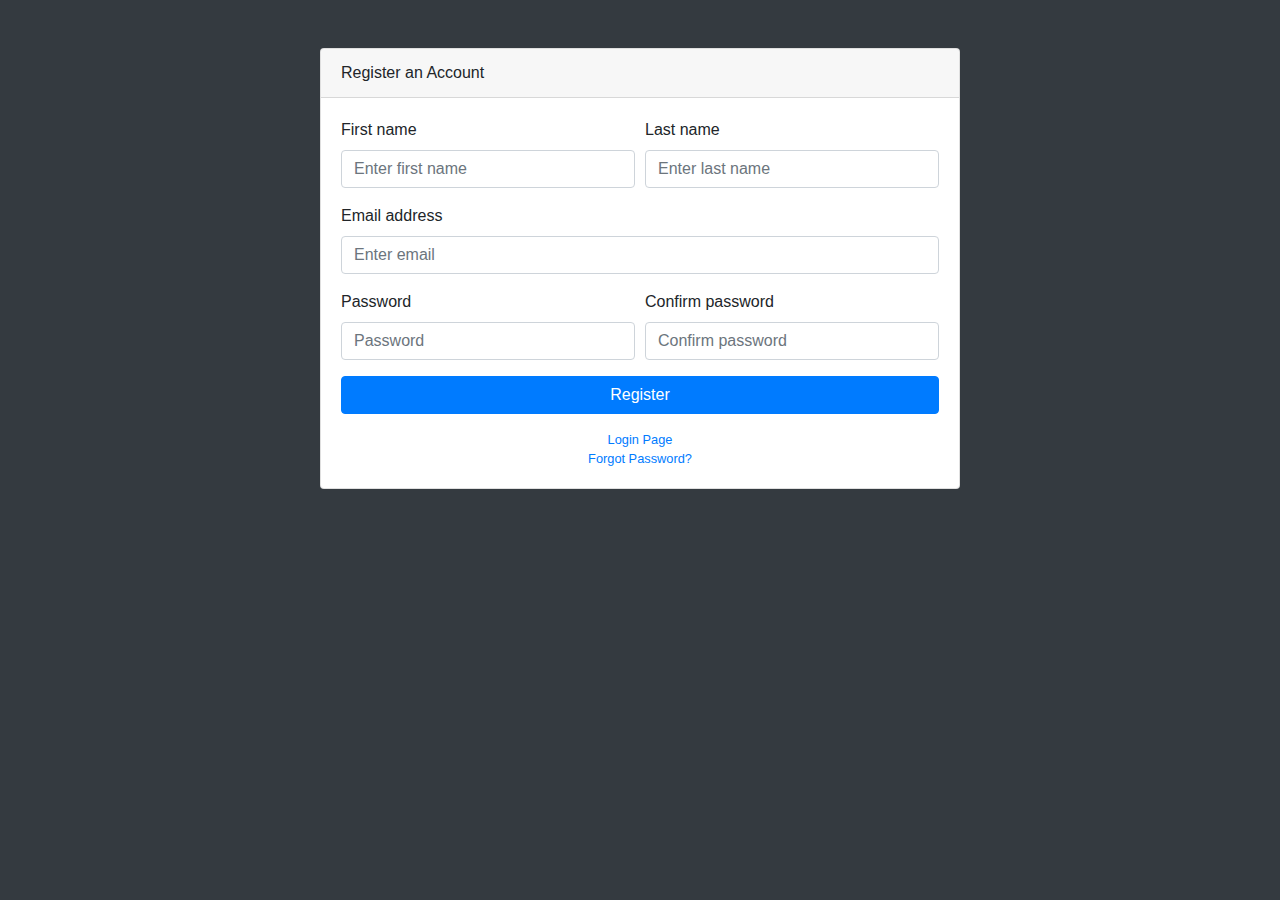
<file: startbootstrap-sb-admin-gh-pages/register.html>
<!DOCTYPE html>
<html lang="en">

<head>
  <meta charset="utf-8">
  <meta http-equiv="X-UA-Compatible" content="IE=edge">
  <meta name="viewport" content="width=device-width, initial-scale=1, shrink-to-fit=no">
  <meta name="description" content="">
  <meta name="author" content="">
  <title>SB Admin - Start Bootstrap Template</title>
  <!-- Bootstrap core CSS-->
  <link href="vendor/bootstrap/css/bootstrap.min.css" rel="stylesheet">
  <!-- Custom fonts for this template-->
  <link href="vendor/font-awesome/css/font-awesome.min.css" rel="stylesheet" type="text/css">
  <!-- Custom styles for this template-->
  <link href="css/sb-admin.css" rel="stylesheet">
</head>

<body class="bg-dark">
  <div class="container">
    <div class="card card-register mx-auto mt-5">
      <div class="card-header">Register an Account</div>
      <div class="card-body">
        <form>
          <div class="form-group">
            <div class="form-row">
              <div class="col-md-6">
                <label for="exampleInputName">First name</label>
                <input class="form-control" id="exampleInputName" type="text" aria-describedby="nameHelp" placeholder="Enter first name">
              </div>
              <div class="col-md-6">
                <label for="exampleInputLastName">Last name</label>
                <input class="form-control" id="exampleInputLastName" type="text" aria-describedby="nameHelp" placeholder="Enter last name">
              </div>
            </div>
          </div>
          <div class="form-group">
            <label for="exampleInputEmail1">Email address</label>
            <input class="form-control" id="exampleInputEmail1" type="email" aria-describedby="emailHelp" placeholder="Enter email">
          </div>
          <div class="form-group">
            <div class="form-row">
              <div class="col-md-6">
                <label for="exampleInputPassword1">Password</label>
                <input class="form-control" id="exampleInputPassword1" type="password" placeholder="Password">
              </div>
              <div class="col-md-6">
                <label for="exampleConfirmPassword">Confirm password</label>
                <input class="form-control" id="exampleConfirmPassword" type="password" placeholder="Confirm password">
              </div>
            </div>
          </div>
          <a class="btn btn-primary btn-block" href="login.html">Register</a>
        </form>
        <div class="text-center">
          <a class="d-block small mt-3" href="login.html">Login Page</a>
          <a class="d-block small" href="forgot-password.html">Forgot Password?</a>
        </div>
      </div>
    </div>
  </div>
  <!-- Bootstrap core JavaScript-->
  <script src="vendor/jquery/jquery.min.js"></script>
  <script src="vendor/bootstrap/js/bootstrap.bundle.min.js"></script>
  <!-- Core plugin JavaScript-->
  <script src="vendor/jquery-easing/jquery.easing.min.js"></script>
</body>

</html>
</file>
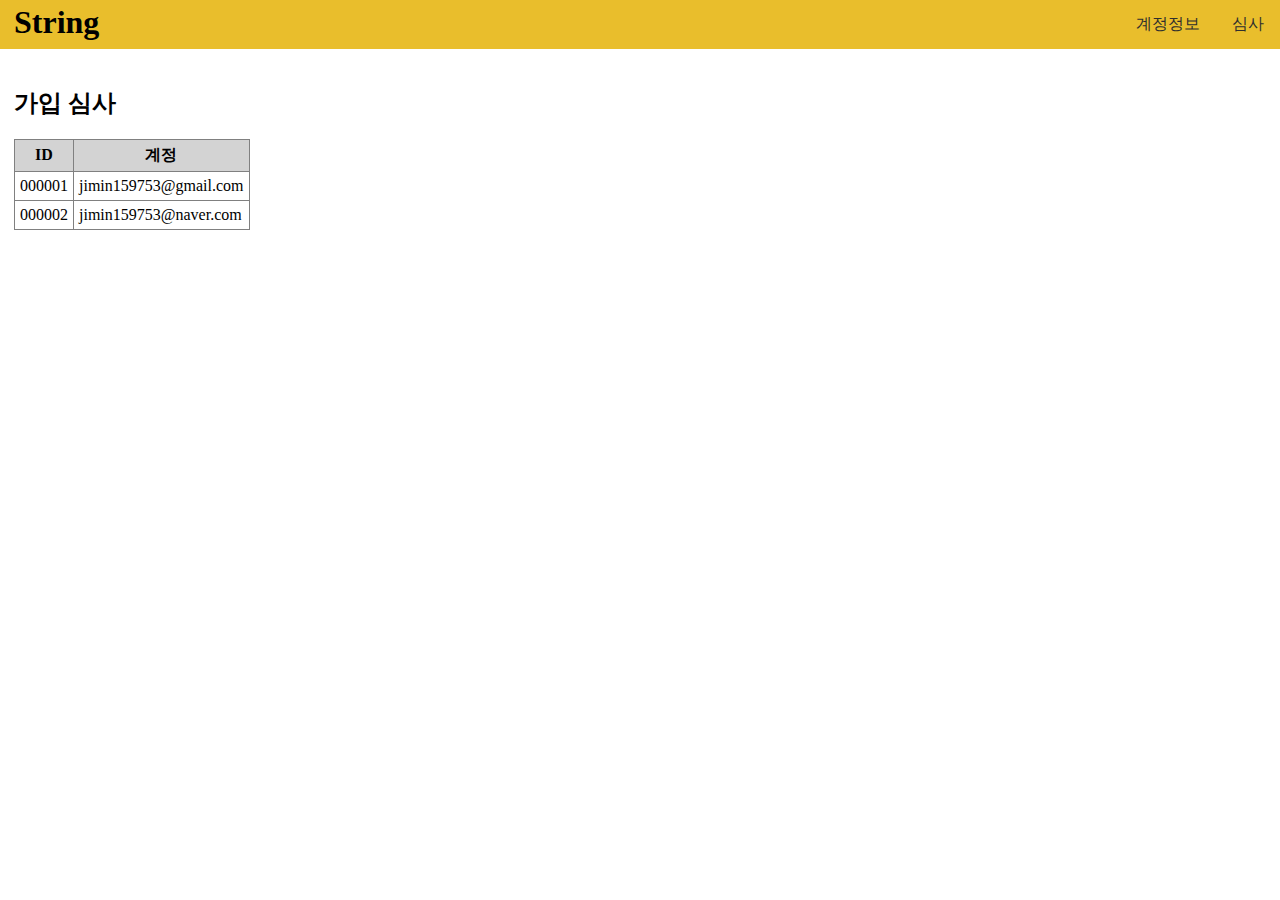
<file: src/scripts/templetes/joiningList.html>
<html>

<head>
  <link rel="stylesheet" type="text/css" href="../../style/_joiningList.css" />
</head>

<body>
  <ul>
    <li class="string">
      <h1>String</h1>
    </li>
    <li style="float:right" class="dropdown">
      <a href="javascript:void(0)" class="dropbtn">심사</a>
      <div class="dropdown-content">
        <a href="#">화이트 멤버</a>
        <a href="#">계정 심사</a>
      </div>
    </li>

    <li style="float:right">
      <a href="account.asp">계정정보</a>
    </li>
  </ul>

  <br>
  <h2>가입 심사</h2>

  <table>
    <tr>
      <th>ID</th>
      <th>계정</th>
    </tr>

    <a href="000001id.html">
      <tr>
        <td>000001</td>
        <td>jimin159753@gmail.com</td>
      </tr>
    </a>

    <tr>
      <td>000002</td>
      <td>jimin159753@naver.com</td>
    </tr>
  </table>
</body>

</html>
</file>
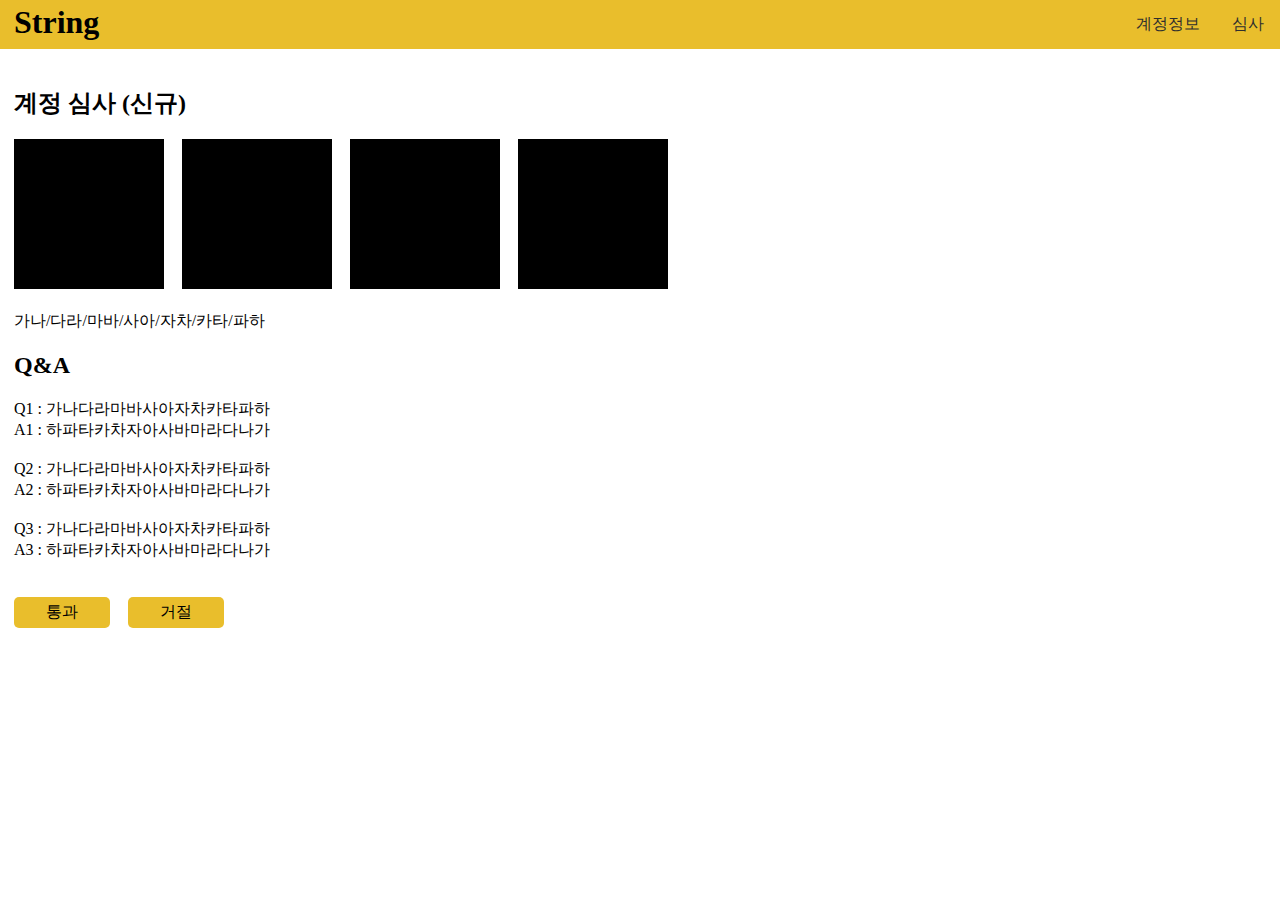
<file: src/scripts/templetes/joiningScreen.html>
<html>

<head>
  <link rel="stylesheet" type="text/css" href="../../style/_joiningScreen.css" />
</head>

<body>
  <ul>
    <li class="string">
      <h1>String</h1>
    </li>
    <li style="float:right" class="dropdown">
      <a href="javascript:void(0)" class="dropbtn">심사</a>
      <div class="dropdown-content">
        <a href="#">화이트 멤버</a>
        <a href="#">계정 심사</a>
      </div>
    </li>

    <li style="float:right">
      <a href="account.asp">계정정보</a>
    </li>
  </ul>

  <br>
  <h2>계정 심사 (신규)</h2>
  <img src="image1.png" height="150" width="150" />
  <img src="image1.png" height="150" width="150" />
  <img src="image1.png" height="150" width="150" />
  <img src="image1.png" height="150" width="150" />
  <br><br>
  <text>가나/다라/마바/사아/자차/카타/파하</text>

  <h2>Q&A</h2>
  <text>Q1 : 가나다라마바사아자차카타파하</text><br />
  <text>A1 : 하파타카차자아사바마라다나가</text><br /><br />
  <text>Q2 : 가나다라마바사아자차카타파하</text><br />
  <text>A2 : 하파타카차자아사바마라다나가</text><br /><br />
  <text>Q3 : 가나다라마바사아자차카타파하</text><br />
  <text>A3 : 하파타카차자아사바마라다나가</text>

  <br><br><br>
  <button type="button">통과</button>
  <button type="button">거절</button>

</body>

</html>
</file>
<file: startbootstrap-sb-admin-gh-pages/css/sb-admin.css>
html {
  position: relative;
  min-height: 100%;
}

body {
  overflow-x: hidden;
}

body.sticky-footer {
  margin-bottom: 56px;
}

body.sticky-footer .content-wrapper {
  min-height: calc(100vh - 56px - 56px);
}

body.fixed-nav {
  padding-top: 56px;
}

.content-wrapper {
  min-height: calc(100vh - 56px);
  padding-top: 1rem;
}

.scroll-to-top {
  position: fixed;
  right: 15px;
  bottom: 3px;
  display: none;
  width: 50px;
  height: 50px;
  text-align: center;
  color: white;
  background: rgba(52, 58, 64, 0.5);
  line-height: 45px;
}

.scroll-to-top:focus, .scroll-to-top:hover {
  color: white;
}

.scroll-to-top:hover {
  background: #343a40;
}

.scroll-to-top i {
  font-weight: 800;
}

.smaller {
  font-size: 0.7rem;
}

.o-hidden {
  overflow: hidden !important;
}

.z-0 {
  z-index: 0;
}

.z-1 {
  z-index: 1;
}

#mainNav .navbar-collapse {
  overflow: auto;
  max-height: 75vh;
}

#mainNav .navbar-collapse .navbar-nav .nav-item .nav-link {
  cursor: pointer;
}

#mainNav .navbar-collapse .navbar-sidenav .nav-link-collapse:after {
  float: right;
  content: '\f107';
  font-family: 'FontAwesome';
}

#mainNav .navbar-collapse .navbar-sidenav .nav-link-collapse.collapsed:after {
  content: '\f105';
}

#mainNav .navbar-collapse .navbar-sidenav .sidenav-second-level,
#mainNav .navbar-collapse .navbar-sidenav .sidenav-third-level {
  padding-left: 0;
}

#mainNav .navbar-collapse .navbar-sidenav .sidenav-second-level > li > a,
#mainNav .navbar-collapse .navbar-sidenav .sidenav-third-level > li > a {
  display: block;
  padding: 0.5em 0;
}

#mainNav .navbar-collapse .navbar-sidenav .sidenav-second-level > li > a:focus, #mainNav .navbar-collapse .navbar-sidenav .sidenav-second-level > li > a:hover,
#mainNav .navbar-collapse .navbar-sidenav .sidenav-third-level > li > a:focus,
#mainNav .navbar-collapse .navbar-sidenav .sidenav-third-level > li > a:hover {
  text-decoration: none;
}

#mainNav .navbar-collapse .navbar-sidenav .sidenav-second-level > li > a {
  padding-left: 1em;
}

#mainNav .navbar-collapse .navbar-sidenav .sidenav-third-level > li > a {
  padding-left: 2em;
}

#mainNav .navbar-collapse .sidenav-toggler {
  display: none;
}

#mainNav .navbar-collapse .navbar-nav > .nav-item.dropdown > .nav-link {
  position: relative;
  min-width: 45px;
}

#mainNav .navbar-collapse .navbar-nav > .nav-item.dropdown > .nav-link:after {
  float: right;
  width: auto;
  content: '\f105';
  border: none;
  font-family: 'FontAwesome';
}

#mainNav .navbar-collapse .navbar-nav > .nav-item.dropdown > .nav-link .indicator {
  position: absolute;
  top: 5px;
  left: 21px;
  font-size: 10px;
}

#mainNav .navbar-collapse .navbar-nav > .nav-item.dropdown.show > .nav-link:after {
  content: '\f107';
}

#mainNav .navbar-collapse .navbar-nav > .nav-item.dropdown .dropdown-menu > .dropdown-item > .dropdown-message {
  overflow: hidden;
  max-width: none;
  text-overflow: ellipsis;
}

@media (min-width: 992px) {
  #mainNav .navbar-brand {
    width: 250px;
  }
  #mainNav .navbar-collapse {
    overflow: visible;
    max-height: none;
  }
  #mainNav .navbar-collapse .navbar-sidenav {
    position: absolute;
    top: 0;
    left: 0;
    -webkit-flex-direction: column;
    -ms-flex-direction: column;
    flex-direction: column;
    margin-top: 56px;
  }
  #mainNav .navbar-collapse .navbar-sidenav > .nav-item {
    width: 250px;
    padding: 0;
  }
  #mainNav .navbar-collapse .navbar-sidenav > .nav-item > .nav-link {
    padding: 1em;
  }
  #mainNav .navbar-collapse .navbar-sidenav > .nav-item .sidenav-second-level,
  #mainNav .navbar-collapse .navbar-sidenav > .nav-item .sidenav-third-level {
    padding-left: 0;
    list-style: none;
  }
  #mainNav .navbar-collapse .navbar-sidenav > .nav-item .sidenav-second-level > li,
  #mainNav .navbar-collapse .navbar-sidenav > .nav-item .sidenav-third-level > li {
    width: 250px;
  }
  #mainNav .navbar-collapse .navbar-sidenav > .nav-item .sidenav-second-level > li > a,
  #mainNav .navbar-collapse .navbar-sidenav > .nav-item .sidenav-third-level > li > a {
    padding: 1em;
  }
  #mainNav .navbar-collapse .navbar-sidenav > .nav-item .sidenav-second-level > li > a {
    padding-left: 2.75em;
  }
  #mainNav .navbar-collapse .navbar-sidenav > .nav-item .sidenav-third-level > li > a {
    padding-left: 3.75em;
  }
  #mainNav .navbar-collapse .navbar-nav > .nav-item.dropdown > .nav-link {
    min-width: 0;
  }
  #mainNav .navbar-collapse .navbar-nav > .nav-item.dropdown > .nav-link:after {
    width: 24px;
    text-align: center;
  }
  #mainNav .navbar-collapse .navbar-nav > .nav-item.dropdown .dropdown-menu > .dropdown-item > .dropdown-message {
    max-width: 300px;
  }
}

#mainNav.fixed-top .sidenav-toggler {
  display: none;
}

@media (min-width: 992px) {
  #mainNav.fixed-top .navbar-sidenav {
    height: calc(100vh - 112px);
  }
  #mainNav.fixed-top .sidenav-toggler {
    position: absolute;
    top: 0;
    left: 0;
    display: flex;
    -webkit-flex-direction: column;
    -ms-flex-direction: column;
    flex-direction: column;
    margin-top: calc(100vh - 56px);
  }
  #mainNav.fixed-top .sidenav-toggler > .nav-item {
    width: 250px;
    padding: 0;
  }
  #mainNav.fixed-top .sidenav-toggler > .nav-item > .nav-link {
    padding: 1em;
  }
}

#mainNav.fixed-top.navbar-dark .sidenav-toggler {
  background-color: #212529;
}

#mainNav.fixed-top.navbar-dark .sidenav-toggler a i {
  color: #adb5bd;
}

#mainNav.fixed-top.navbar-light .sidenav-toggler {
  background-color: #dee2e6;
}

#mainNav.fixed-top.navbar-light .sidenav-toggler a i {
  color: rgba(0, 0, 0, 0.5);
}

body.sidenav-toggled #mainNav.fixed-top .sidenav-toggler {
  overflow-x: hidden;
  width: 55px;
}

body.sidenav-toggled #mainNav.fixed-top .sidenav-toggler .nav-item,
body.sidenav-toggled #mainNav.fixed-top .sidenav-toggler .nav-link {
  width: 55px !important;
}

body.sidenav-toggled #mainNav.fixed-top #sidenavToggler i {
  -webkit-transform: scaleX(-1);
  -moz-transform: scaleX(-1);
  -o-transform: scaleX(-1);
  transform: scaleX(-1);
  filter: FlipH;
  -ms-filter: 'FlipH';
}

#mainNav.static-top .sidenav-toggler {
  display: none;
}

@media (min-width: 992px) {
  #mainNav.static-top .sidenav-toggler {
    display: flex;
  }
}

body.sidenav-toggled #mainNav.static-top #sidenavToggler i {
  -webkit-transform: scaleX(-1);
  -moz-transform: scaleX(-1);
  -o-transform: scaleX(-1);
  transform: scaleX(-1);
  filter: FlipH;
  -ms-filter: 'FlipH';
}

.content-wrapper {
  overflow-x: hidden;
  background: white;
}

@media (min-width: 992px) {
  .content-wrapper {
    margin-left: 250px;
  }
}

#sidenavToggler i {
  font-weight: 800;
}

.navbar-sidenav-tooltip.show {
  display: none;
}

@media (min-width: 992px) {
  body.sidenav-toggled .content-wrapper {
    margin-left: 55px;
  }
}

body.sidenav-toggled .navbar-sidenav {
  width: 55px;
}

body.sidenav-toggled .navbar-sidenav .nav-link-text {
  display: none;
}

body.sidenav-toggled .navbar-sidenav .nav-item,
body.sidenav-toggled .navbar-sidenav .nav-link {
  width: 55px !important;
}

body.sidenav-toggled .navbar-sidenav .nav-item:after,
body.sidenav-toggled .navbar-sidenav .nav-link:after {
  display: none;
}

body.sidenav-toggled .navbar-sidenav .nav-item {
  white-space: nowrap;
}

body.sidenav-toggled .navbar-sidenav-tooltip.show {
  display: flex;
}

#mainNav.navbar-dark .navbar-collapse .navbar-sidenav .nav-link-collapse:after {
  color: #868e96;
}

#mainNav.navbar-dark .navbar-collapse .navbar-sidenav > .nav-item > .nav-link {
  color: #868e96;
}

#mainNav.navbar-dark .navbar-collapse .navbar-sidenav > .nav-item > .nav-link:hover {
  color: #adb5bd;
}

#mainNav.navbar-dark .navbar-collapse .navbar-sidenav > .nav-item .sidenav-second-level > li > a,
#mainNav.navbar-dark .navbar-collapse .navbar-sidenav > .nav-item .sidenav-third-level > li > a {
  color: #868e96;
}

#mainNav.navbar-dark .navbar-collapse .navbar-sidenav > .nav-item .sidenav-second-level > li > a:focus, #mainNav.navbar-dark .navbar-collapse .navbar-sidenav > .nav-item .sidenav-second-level > li > a:hover,
#mainNav.navbar-dark .navbar-collapse .navbar-sidenav > .nav-item .sidenav-third-level > li > a:focus,
#mainNav.navbar-dark .navbar-collapse .navbar-sidenav > .nav-item .sidenav-third-level > li > a:hover {
  color: #adb5bd;
}

#mainNav.navbar-dark .navbar-collapse .navbar-nav > .nav-item.dropdown > .nav-link:after {
  color: #adb5bd;
}

@media (min-width: 992px) {
  #mainNav.navbar-dark .navbar-collapse .navbar-sidenav {
    background: #343a40;
  }
  #mainNav.navbar-dark .navbar-collapse .navbar-sidenav li.active a {
    color: white !important;
    background-color: #495057;
  }
  #mainNav.navbar-dark .navbar-collapse .navbar-sidenav li.active a:focus, #mainNav.navbar-dark .navbar-collapse .navbar-sidenav li.active a:hover {
    color: white;
  }
  #mainNav.navbar-dark .navbar-collapse .navbar-sidenav > .nav-item .sidenav-second-level,
  #mainNav.navbar-dark .navbar-collapse .navbar-sidenav > .nav-item .sidenav-third-level {
    background: #343a40;
  }
}

#mainNav.navbar-light .navbar-collapse .navbar-sidenav .nav-link-collapse:after {
  color: rgba(0, 0, 0, 0.5);
}

#mainNav.navbar-light .navbar-collapse .navbar-sidenav > .nav-item > .nav-link {
  color: rgba(0, 0, 0, 0.5);
}

#mainNav.navbar-light .navbar-collapse .navbar-sidenav > .nav-item > .nav-link:hover {
  color: rgba(0, 0, 0, 0.7);
}

#mainNav.navbar-light .navbar-collapse .navbar-sidenav > .nav-item .sidenav-second-level > li > a,
#mainNav.navbar-light .navbar-collapse .navbar-sidenav > .nav-item .sidenav-third-level > li > a {
  color: rgba(0, 0, 0, 0.5);
}

#mainNav.navbar-light .navbar-collapse .navbar-sidenav > .nav-item .sidenav-second-level > li > a:focus, #mainNav.navbar-light .navbar-collapse .navbar-sidenav > .nav-item .sidenav-second-level > li > a:hover,
#mainNav.navbar-light .navbar-collapse .navbar-sidenav > .nav-item .sidenav-third-level > li > a:focus,
#mainNav.navbar-light .navbar-collapse .navbar-sidenav > .nav-item .sidenav-third-level > li > a:hover {
  color: rgba(0, 0, 0, 0.7);
}

#mainNav.navbar-light .navbar-collapse .navbar-nav > .nav-item.dropdown > .nav-link:after {
  color: rgba(0, 0, 0, 0.5);
}

@media (min-width: 992px) {
  #mainNav.navbar-light .navbar-collapse .navbar-sidenav {
    background: #f8f9fa;
  }
  #mainNav.navbar-light .navbar-collapse .navbar-sidenav li.active a {
    color: #000 !important;
    background-color: #e9ecef;
  }
  #mainNav.navbar-light .navbar-collapse .navbar-sidenav li.active a:focus, #mainNav.navbar-light .navbar-collapse .navbar-sidenav li.active a:hover {
    color: #000;
  }
  #mainNav.navbar-light .navbar-collapse .navbar-sidenav > .nav-item .sidenav-second-level,
  #mainNav.navbar-light .navbar-collapse .navbar-sidenav > .nav-item .sidenav-third-level {
    background: #f8f9fa;
  }
}

.card-body-icon {
  position: absolute;
  z-index: 0;
  top: -25px;
  right: -25px;
  font-size: 5rem;
  -webkit-transform: rotate(15deg);
  -ms-transform: rotate(15deg);
  transform: rotate(15deg);
}

@media (min-width: 576px) {
  .card-columns {
    column-count: 1;
  }
}

@media (min-width: 768px) {
  .card-columns {
    column-count: 2;
  }
}

@media (min-width: 1200px) {
  .card-columns {
    column-count: 2;
  }
}

.card-login {
  max-width: 25rem;
}

.card-register {
  max-width: 40rem;
}

footer.sticky-footer {
  position: absolute;
  right: 0;
  bottom: 0;
  width: 100%;
  height: 56px;
  background-color: #e9ecef;
  line-height: 55px;
}

@media (min-width: 992px) {
  footer.sticky-footer {
    width: calc(100% - 250px);
  }
}

@media (min-width: 992px) {
  body.sidenav-toggled footer.sticky-footer {
    width: calc(100% - 55px);
  }
}
</file>
<file: src/style/_joiningList.css>
body {
  margin: 0px;
  left: 0px;
  right: 0px;
}

ul {
  list-style-type: none;
  margin: 0;
  padding: 0;
  overflow: hidden;
  background-color: #E9BE2C;
}

li {
  float: left;
}

h1 {
  margin-top: 0px;
  margin-bottom: 0px;
  padding-top: 4px;
  padding-bottom: 4px;
  padding-left: 14px;
}

li a, .dropbtn {
  display: inline-block;
  color: #2E2E2E;
  text-align: center;
  padding: 14px 16px;
  text-decoration: none;
}

li a:hover, .dropdown:hover .dropbtn {
  background-color: #2E2E2E;
  color: #E9BE2C;
}

li.dropdown {
  display: inline-block;
}

.dropdown-content {
  display: none;
  position: absolute;
  background-color: #f9f9f9;
  min-width: 110px;
  box-shadow: 0px 8px 16px 0px rgba(0, 0, 0, 0.2);
  z-index: 1;
  right: 0;
  left: auto;
}

.dropdown-content a {
  color: #2E2E2E;
  padding: 12px 16px;
  text-decoration: none;
  display: block;
  text-align: left;
}

.dropdown-content a:hover {
  background-color: #f1f1f1
}

.dropdown:hover .dropdown-content {
  display: block;
}

h2 {
  padding-left: 14px;
}

table, th, td {
  border: 1px solid gray;
  border-collapse: collapse;
  margin-left: 14px;
}

th, td {
  padding: 5px;
}

th {
  background-color: lightgray;
}
</file>
<file: src/style/_joiningScreen.css>
body {
  margin: 0px;
  left: 0px;
  right: 0px;
}

ul {
  list-style-type: none;
  margin: 0;
  padding: 0;
  overflow: hidden;
  background-color: #E9BE2C;
}

li {
  float: left;
}

h1 {
  margin-top: 0px;
  margin-bottom: 0px;
  padding-top: 4px;
  padding-bottom: 4px;
  padding-left: 14px;
}

li a, .dropbtn {
  display: inline-block;
  color: #2E2E2E;
  text-align: center;
  padding: 14px 16px;
  text-decoration: none;
}

li a:hover, .dropdown:hover .dropbtn {
  background-color: #2E2E2E;
  color: #E9BE2C;
}

li.dropdown {
  display: inline-block;
}

.dropdown-content {
  display: none;
  position: absolute;
  background-color: #f9f9f9;
  min-width: 110px;
  box-shadow: 0px 8px 16px 0px rgba(0, 0, 0, 0.2);
  z-index: 1;
  right: 0;
  left: auto;
}

.dropdown-content a {
  color: #2E2E2E;
  padding: 12px 16px;
  text-decoration: none;
  display: block;
  text-align: left;
}

.dropdown-content a:hover {
  background-color: #f1f1f1
}

.dropdown:hover .dropdown-content {
  display: block;
}

h2 {
  padding-left: 14px;
}

img {
  padding-left: 14px;
}

text {
  padding-left: 14px;
}

button {
  background-color: #E9BE2C;
    border: none;
    padding: 5px 32px;
    margin-left: 14px;
    border-radius: 5px;
    text-align: center;
    text-decoration: none;
    display: inline-block;
    font-size: 16px;
}
</file>
